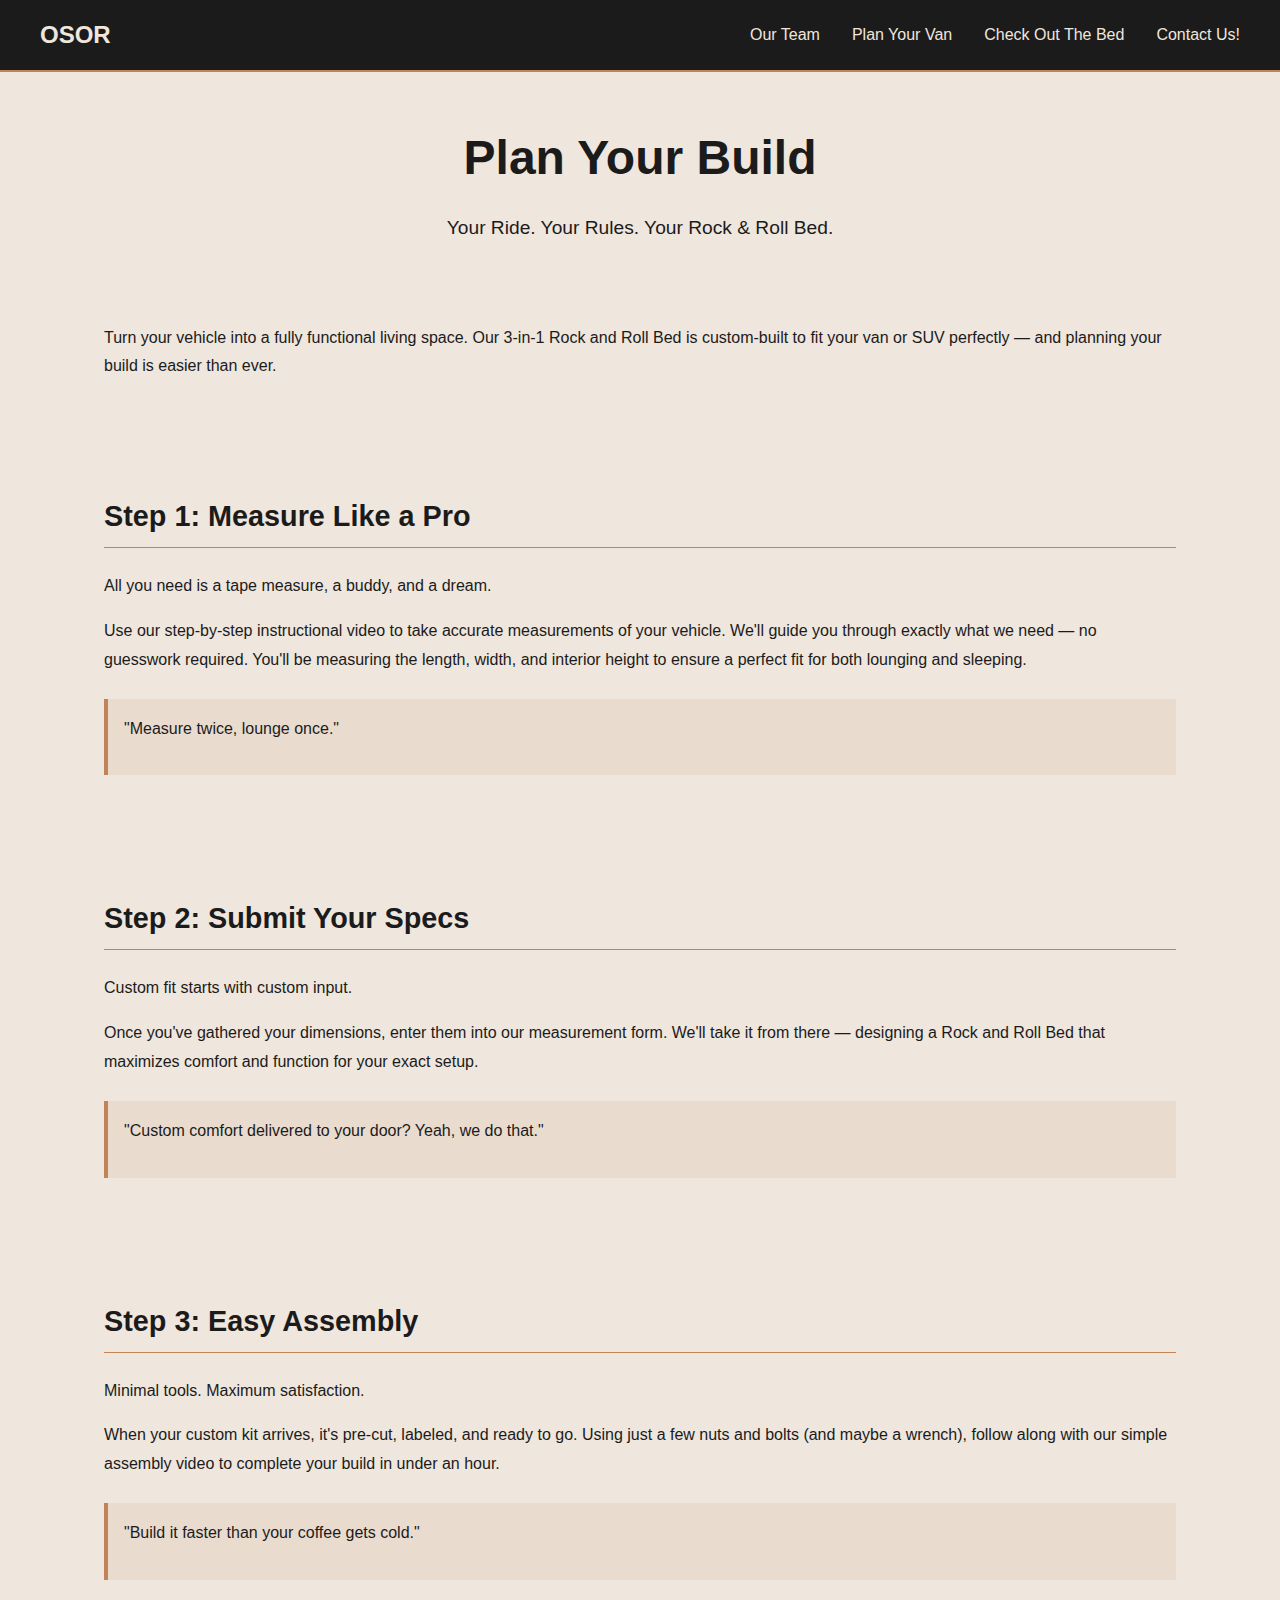
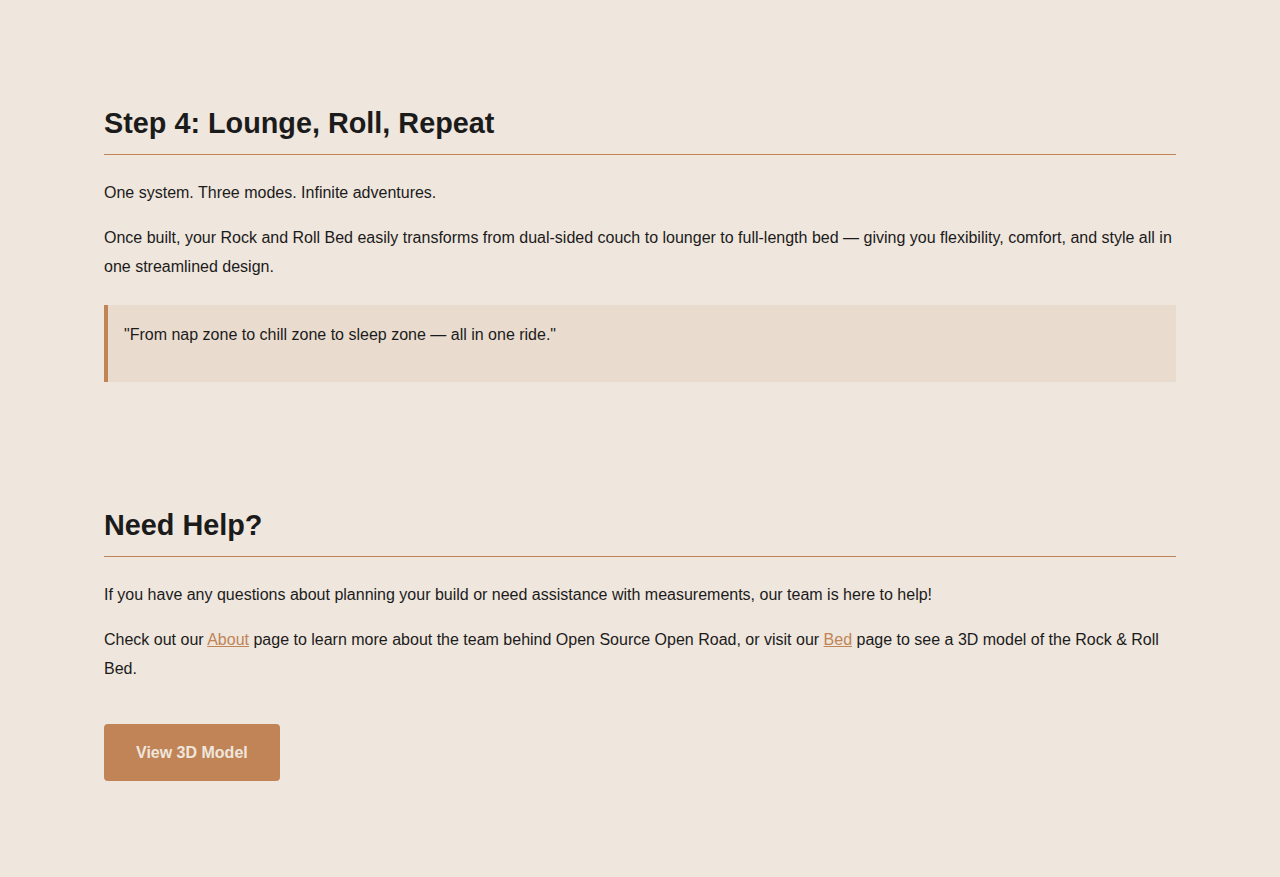
<file: Plan.html>
<!DOCTYPE html>
<html lang="en">
<head>
    <meta charset="UTF-8">
    <meta name="viewport" content="width=device-width, initial-scale=1.0">
    <title>Plan - Open Source Open Road</title>
    <style>
        /* Reset and base styles */
        * {
            margin: 0;
            padding: 0;
            box-sizing: border-box;
        }

        body {
            font-family: Arial, sans-serif;
            line-height: 1.6;
            overflow-x: hidden;
            background-color: #efe6dd;
            color: #1b1b1b;
        }

        /* Header styles */
        header {
            position: fixed;
            top: 0;
            left: 0;
            width: 100%;
            background-color: #1b1b1b;
            padding: 1rem;
            z-index: 1000;
            border-bottom: 2px solid #c08457;
        }

        .nav-container {
            max-width: 1200px;
            margin: 0 auto;
            display: flex;
            justify-content: space-between;
            align-items: center;
            position: relative;
        }

        .logo {
            color: #efe6dd;
            font-size: 1.5rem;
            font-weight: bold;
            text-decoration: none;
            z-index: 1001;
        }

        .nav-links {
            display: flex;
            gap: 2rem;
        }

        .nav-links a {
            color: #efe6dd;
            text-decoration: none;
            font-weight: 500;
            transition: color 0.3s ease;
        }

        .nav-links a:hover, .nav-links a.active {
            color: #c08457;
        }

        .hamburger {
            display: none;
            cursor: pointer;
            color: #efe6dd;
            font-size: 1.5rem;
            z-index: 1001;
            background: none;
            border: none;
            padding: 0.5rem;
        }

        /* Page content styles */
        .page-content {
            position: relative;
            min-height: 100vh;
            padding: 120px 2rem 2rem;
            max-width: 1200px;
            margin: 0 auto;
            overflow: visible;
        }

        .page-title {
            text-align: center;
            margin-bottom: 3rem;
            color: #1b1b1b;
            position: relative;
            top: 0;
            left: 0;
            right: 0;
            z-index: 10;
        }

        .page-title h1 {
            font-size: 3rem;
            margin-bottom: 1rem;
            color: #1b1b1b;
            text-align: center;
        }

        .page-title p {
            font-size: 1.2rem;
            max-width: 800px;
            margin: 0 auto;
        }

        .content-section {
            background-color: #efe6dd;
            padding: 2rem;
            margin-bottom: 2rem;
            border-radius: 10px;
            box-shadow: none;
            border: none;
        }

        .content-section h2 {
            color: #1b1b1b;
            margin-bottom: 1.5rem;
            font-size: 1.8rem;
            padding-bottom: 0.5rem;
            border-bottom: 1px solid #c08457;
        }

        .content-section p {
            margin-bottom: 1rem;
            line-height: 1.8;
        }

        .content-section ul, .content-section ol {
            margin-left: 1.5rem;
            margin-bottom: 1.5rem;
        }

        .content-section li {
            margin-bottom: 0.5rem;
        }

        .highlight-box {
            background-color: rgba(192, 132, 87, 0.1);
            border-left: 4px solid #c08457;
            padding: 1rem;
            margin: 1.5rem 0;
        }

        .step-number {
            display: inline-block;
            background-color: #c08457;
            color: #efe6dd;
            width: 30px;
            height: 30px;
            border-radius: 50%;
            text-align: center;
            line-height: 30px;
            margin-right: 0.5rem;
            font-weight: bold;
        }

        .materials-list {
            display: grid;
            grid-template-columns: repeat(auto-fill, minmax(300px, 1fr));
            gap: 1.5rem;
            margin: 1.5rem 0;
        }

        .material-item {
            background-color: rgba(192, 132, 87, 0.1);
            padding: 1.5rem;
            border-radius: 8px;
            border: 1px solid #c08457;
        }

        .material-item h4 {
            color: #1b1b1b;
            margin-bottom: 0.8rem;
            font-size: 1.2rem;
        }

        .material-item p {
            margin-bottom: 0.5rem;
            font-size: 1rem;
        }

        .image-gallery {
            display: grid;
            grid-template-columns: repeat(auto-fill, minmax(250px, 1fr));
            gap: 1.5rem;
            margin: 1.5rem 0;
        }

        .gallery-item {
            position: relative;
            overflow: hidden;
            border-radius: 8px;
            box-shadow: none;
            border: 1px solid #c08457;
        }

        .gallery-item img {
            width: 100%;
            height: 200px;
            object-fit: cover;
            transition: transform 0.3s ease;
        }

        .gallery-item:hover img {
            transform: scale(1.05);
        }

        .gallery-caption {
            position: absolute;
            bottom: 0;
            left: 0;
            right: 0;
            background-color: rgba(239, 230, 221, 0.9);
            color: #1b1b1b;
            padding: 0.8rem;
            font-size: 0.9rem;
            text-align: center;
            border-top: 1px solid #c08457;
        }

        .cta-button {
            display: inline-block;
            background-color: #c08457;
            color: #efe6dd;
            padding: 1rem 2rem;
            border-radius: 4px;
            text-decoration: none;
            font-weight: bold;
            margin-top: 1.5rem;
            transition: background-color 0.3s ease;
        }

        .cta-button:hover {
            background-color: #748cab;
        }

        /* Media queries for responsiveness */
        @media (max-width: 768px) {
            .nav-links {
                display: none;
                position: fixed;
                top: 0;
                left: 0;
                width: 100%;
                height: 100vh;
                background-color: #1b1b1b;
                padding: 5rem 1rem;
                flex-direction: column;
                align-items: center;
                gap: 1.5rem;
                transition: all 0.3s ease-in-out;
            }

            .nav-links.active {
                display: flex;
            }

            .nav-links a {
                font-size: 1.2rem;
                padding: 0.5rem 0;
            }

            .hamburger {
                display: block;
            }

            .page-title h1 {
                font-size: 2.5rem;
            }

            .content-section {
                padding: 1.5rem;
            }

            .materials-list, .image-gallery {
                grid-template-columns: 1fr;
            }
        }
    </style>
</head>
<body>
    <header>
        <nav class="nav-container">
            <a href="index.html" class="logo">OSOR</a>
            <div class="nav-links">
                <a href="About.html">Our Team</a>
                <a href="Plan.html">Plan Your Van</a>
                <a href="Bed.html">Check Out The Bed</a>
                <a href="contact.html">Contact Us!</a>
            </div>
            <div class="hamburger">☰</div>
        </nav>
    </header>

    <main class="page-content">
        <div class="page-title">
            <h1>Plan Your Build</h1>
            <p>Your Ride. Your Rules. Your Rock & Roll Bed.</p>
        </div>

        <div class="content-section">
            <p>Turn your vehicle into a fully functional living space. Our 3-in-1 Rock and Roll Bed is custom-built to fit your van or SUV perfectly — and planning your build is easier than ever.</p>
        </div>

        <div class="content-section">
            <h2>Step 1: Measure Like a Pro</h2>
            <p>All you need is a tape measure, a buddy, and a dream.</p>
            <p>Use our step-by-step instructional video to take accurate measurements of your vehicle. We'll guide you through exactly what we need — no guesswork required. You'll be measuring the length, width, and interior height to ensure a perfect fit for both lounging and sleeping.</p>
            <div class="highlight-box">
                <p>"Measure twice, lounge once."</p>
            </div>
        </div>

        <div class="content-section">
            <h2>Step 2: Submit Your Specs</h2>
            <p>Custom fit starts with custom input.</p>
            <p>Once you've gathered your dimensions, enter them into our measurement form. We'll take it from there — designing a Rock and Roll Bed that maximizes comfort and function for your exact setup.</p>
            <div class="highlight-box">
                <p>"Custom comfort delivered to your door? Yeah, we do that."</p>
            </div>
        </div>

        <div class="content-section">
            <h2>Step 3: Easy Assembly</h2>
            <p>Minimal tools. Maximum satisfaction.</p>
            <p>When your custom kit arrives, it's pre-cut, labeled, and ready to go. Using just a few nuts and bolts (and maybe a wrench), follow along with our simple assembly video to complete your build in under an hour.</p>
            <div class="highlight-box">
                <p>"Build it faster than your coffee gets cold."</p>
            </div>
        </div>

        <div class="content-section">
            <h2>Step 4: Lounge, Roll, Repeat</h2>
            <p>One system. Three modes. Infinite adventures.</p>
            <p>Once built, your Rock and Roll Bed easily transforms from dual-sided couch to lounger to full-length bed — giving you flexibility, comfort, and style all in one streamlined design.</p>
            <div class="highlight-box">
                <p>"From nap zone to chill zone to sleep zone — all in one ride."</p>
            </div>
        </div>

        <div class="content-section">
            <h2>Need Help?</h2>
            <p>If you have any questions about planning your build or need assistance with measurements, our team is here to help!</p>
            <p>Check out our <a href="About.html" style="color: #c08457;">About</a> page to learn more about the team behind Open Source Open Road, or visit our <a href="Bed.html" style="color: #c08457;">Bed</a> page to see a 3D model of the Rock & Roll Bed.</p>
            <a href="Bed.html" class="cta-button">View 3D Model</a>
        </div>
    </main>

    <script>
        // Mobile menu toggle with improved functionality
        document.addEventListener('DOMContentLoaded', function() {
            const hamburger = document.querySelector('.hamburger');
            const navLinks = document.querySelector('.nav-links');
            const body = document.body;

            hamburger.addEventListener('click', function() {
                navLinks.classList.toggle('active');
                // Toggle hamburger icon
                hamburger.textContent = navLinks.classList.contains('active') ? '✕' : '☰';
                // Prevent scrolling when menu is open
                body.style.overflow = navLinks.classList.contains('active') ? 'hidden' : '';
            });

            // Close menu when clicking outside
            document.addEventListener('click', function(e) {
                if (!hamburger.contains(e.target) && !navLinks.contains(e.target) && navLinks.classList.contains('active')) {
                    navLinks.classList.remove('active');
                    hamburger.textContent = '☰';
                    body.style.overflow = '';
                }
            });

            // Close menu when clicking on a link
            navLinks.querySelectorAll('a').forEach(link => {
                link.addEventListener('click', () => {
                    navLinks.classList.remove('active');
                    hamburger.textContent = '☰';
                    body.style.overflow = '';
                });
            });
        });
    </script>
</body>
</html>
</file>
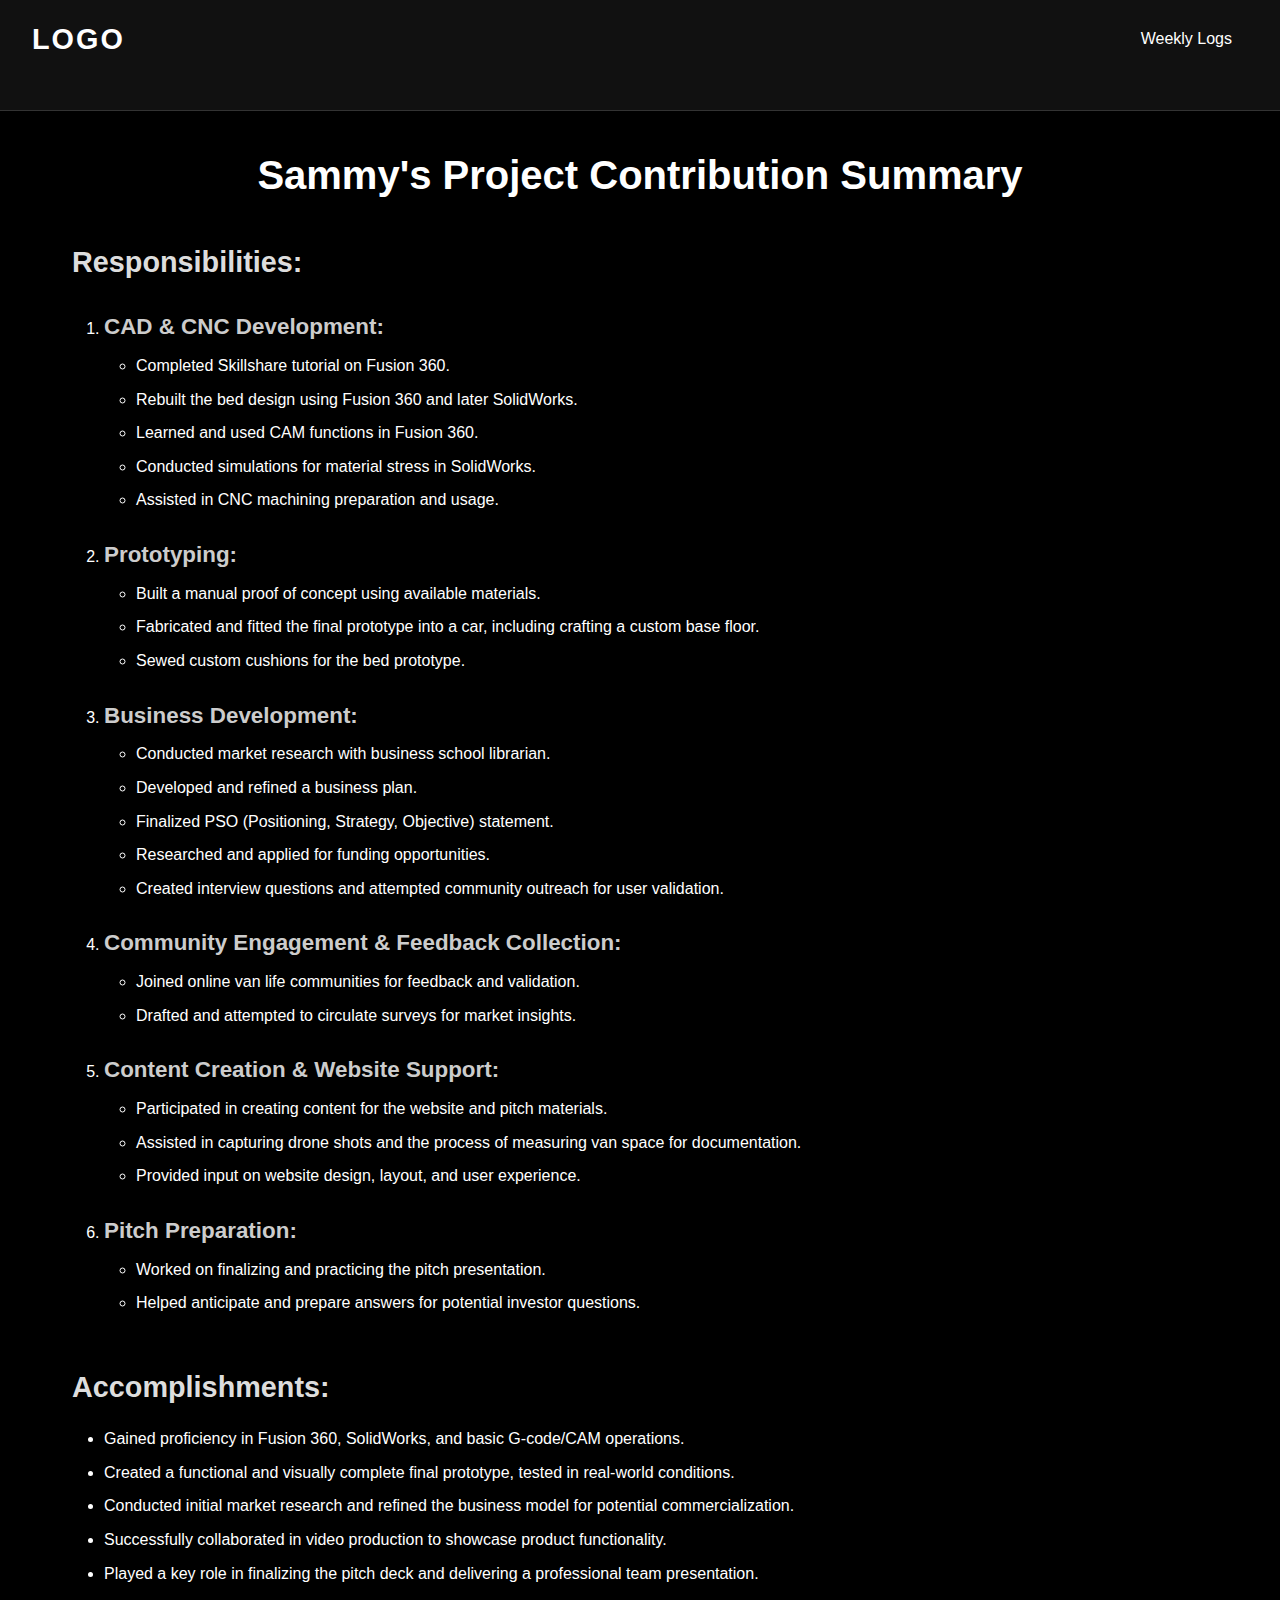
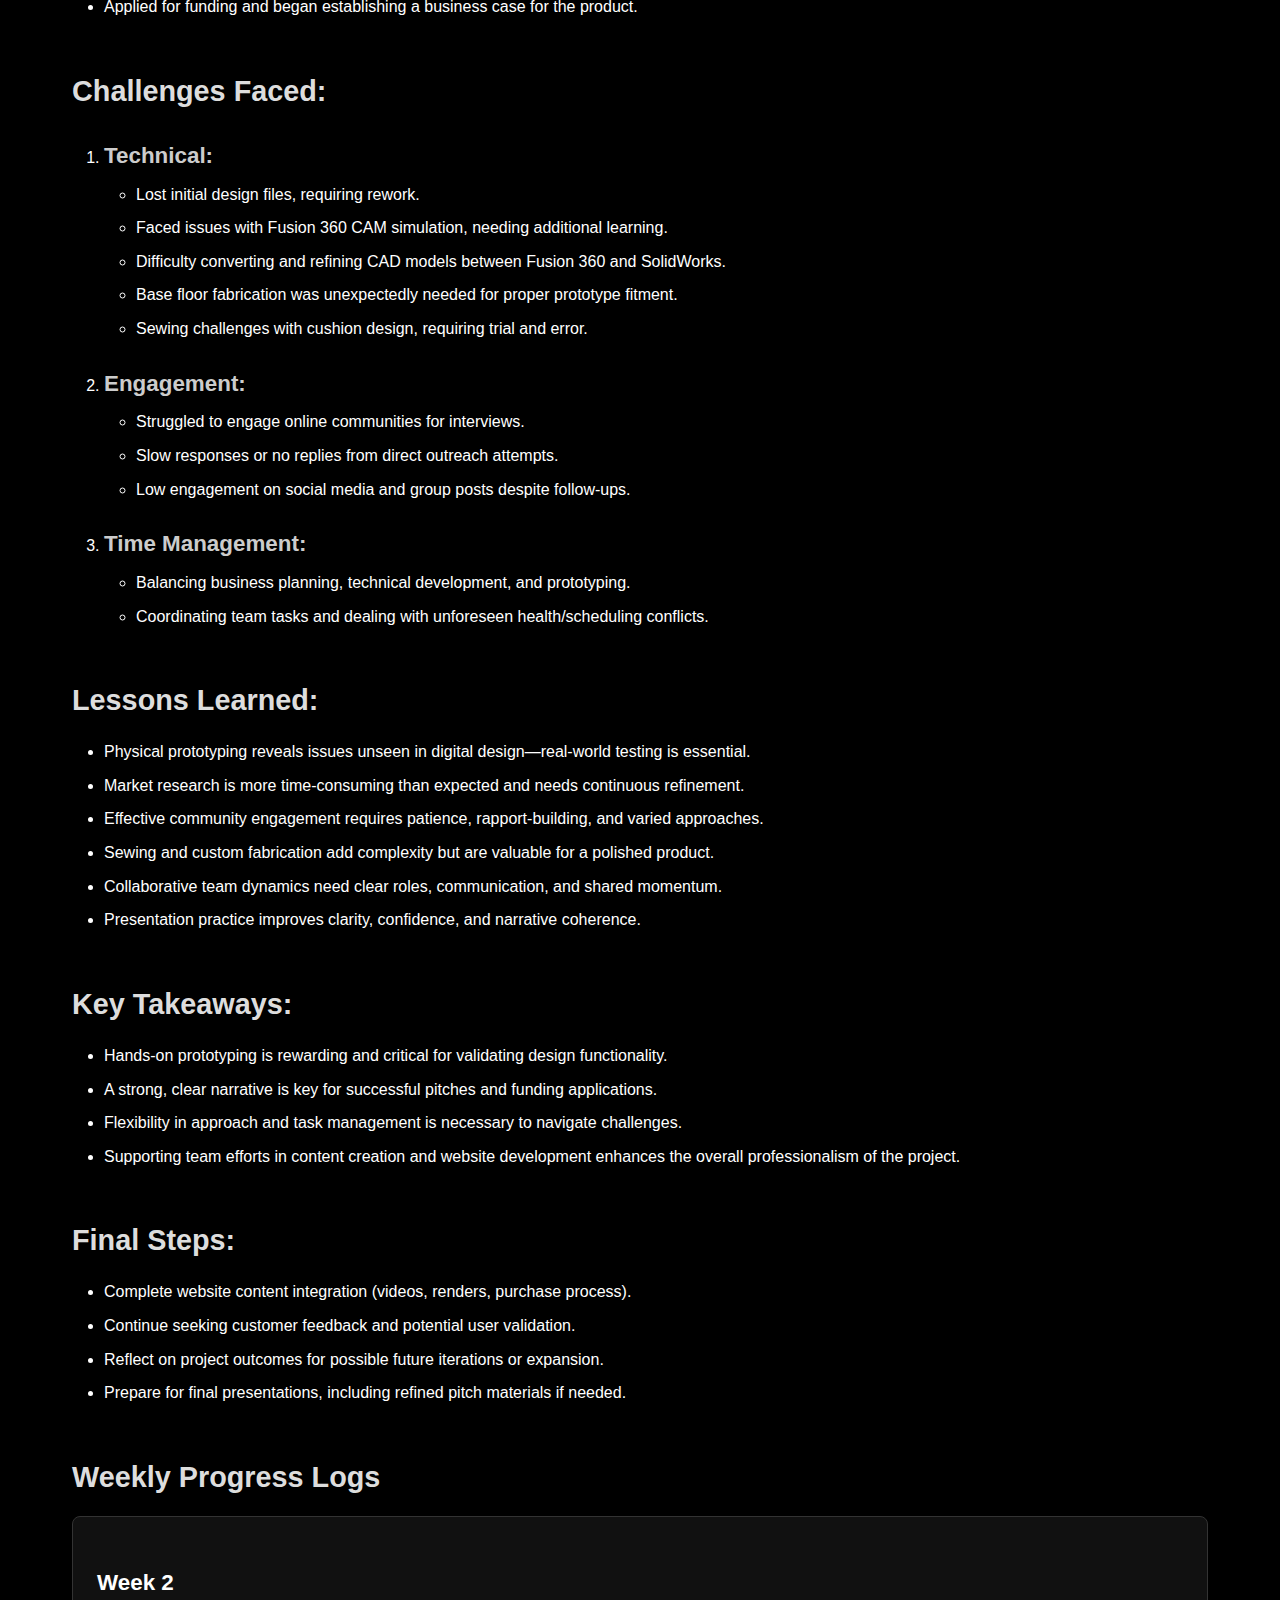
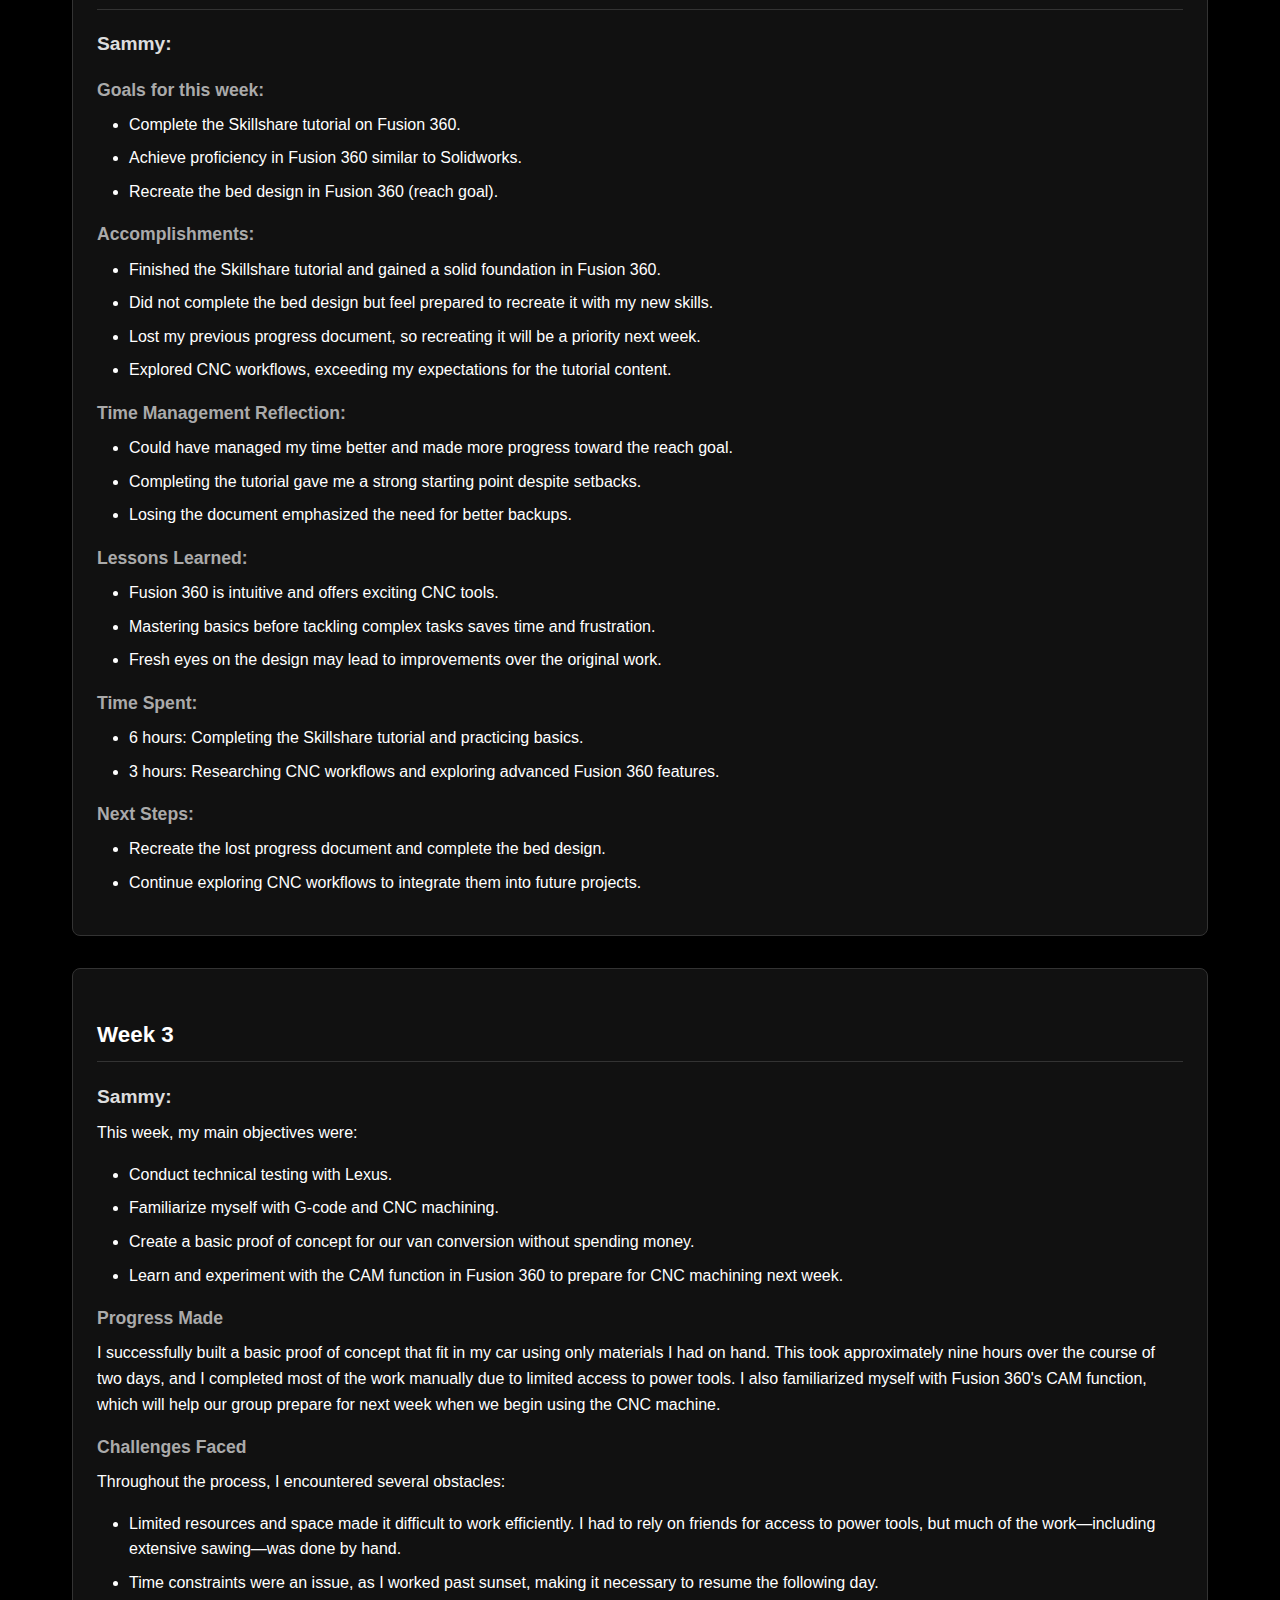
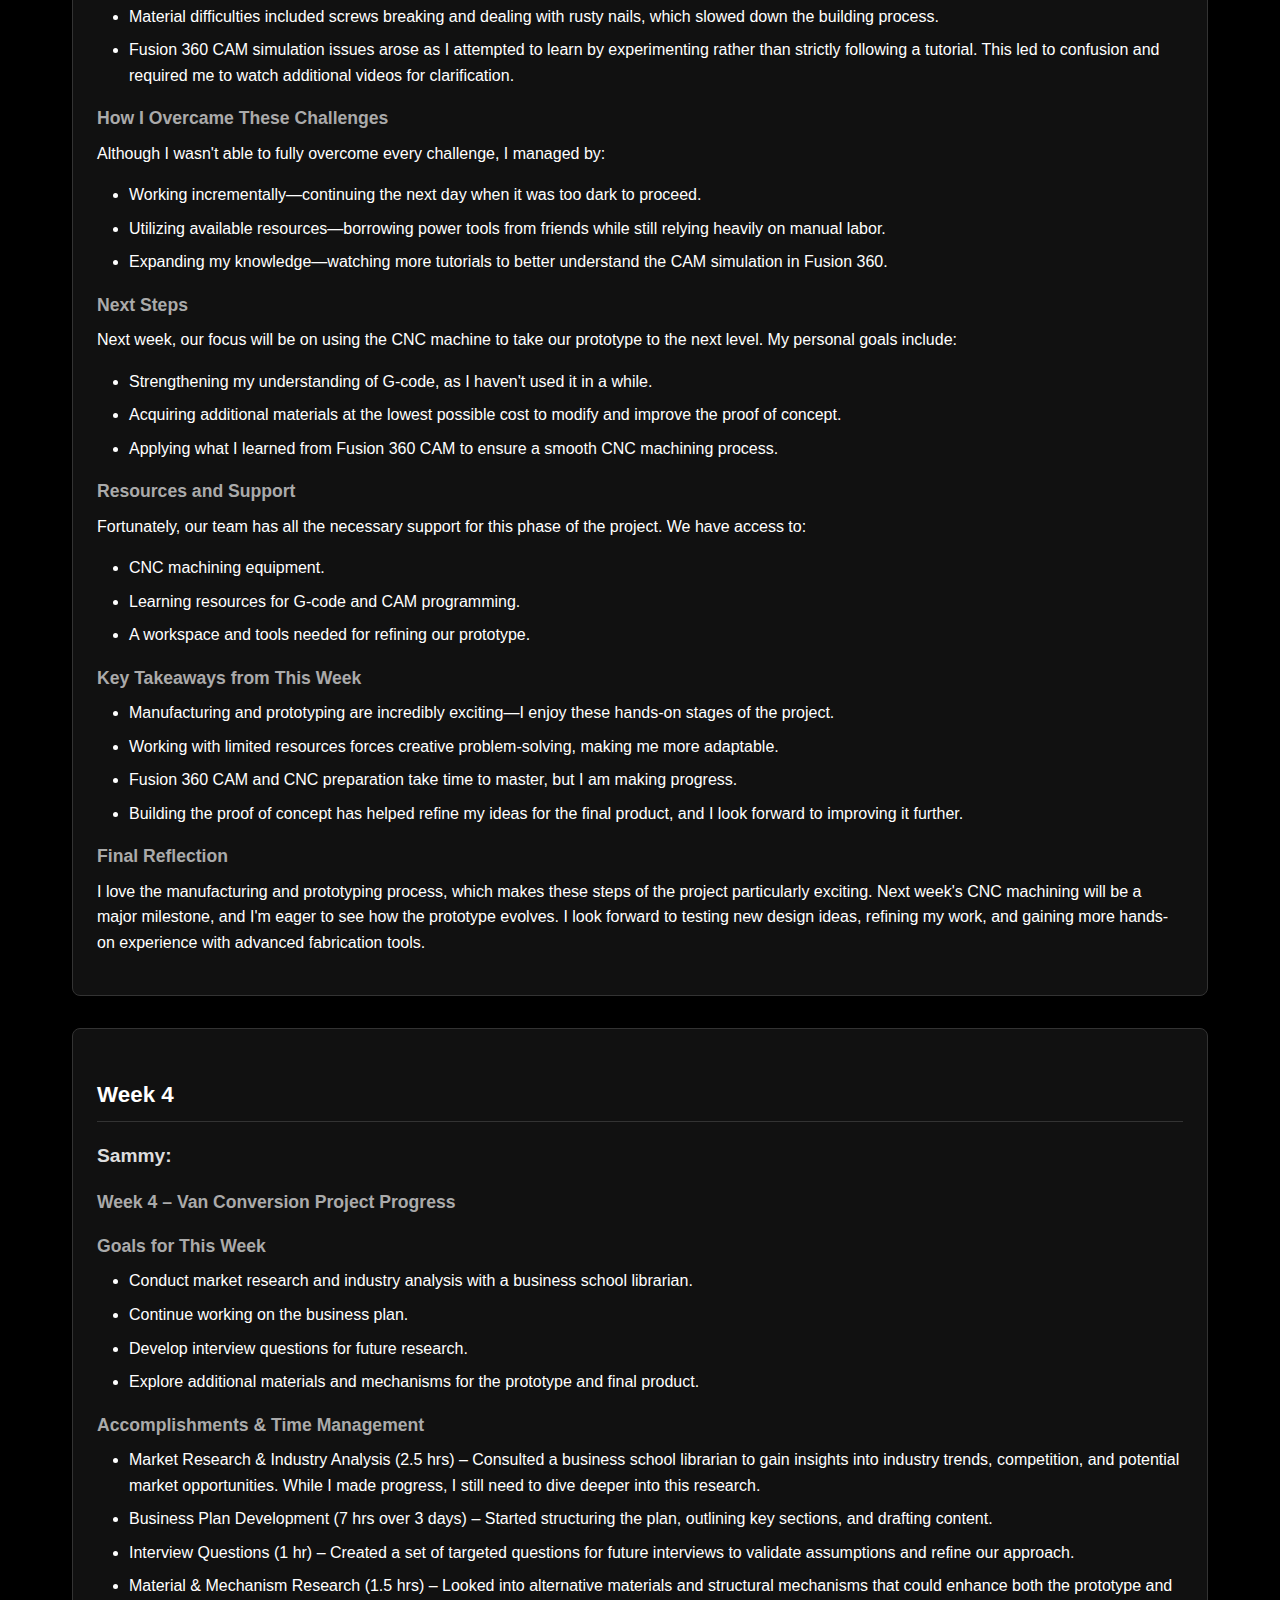
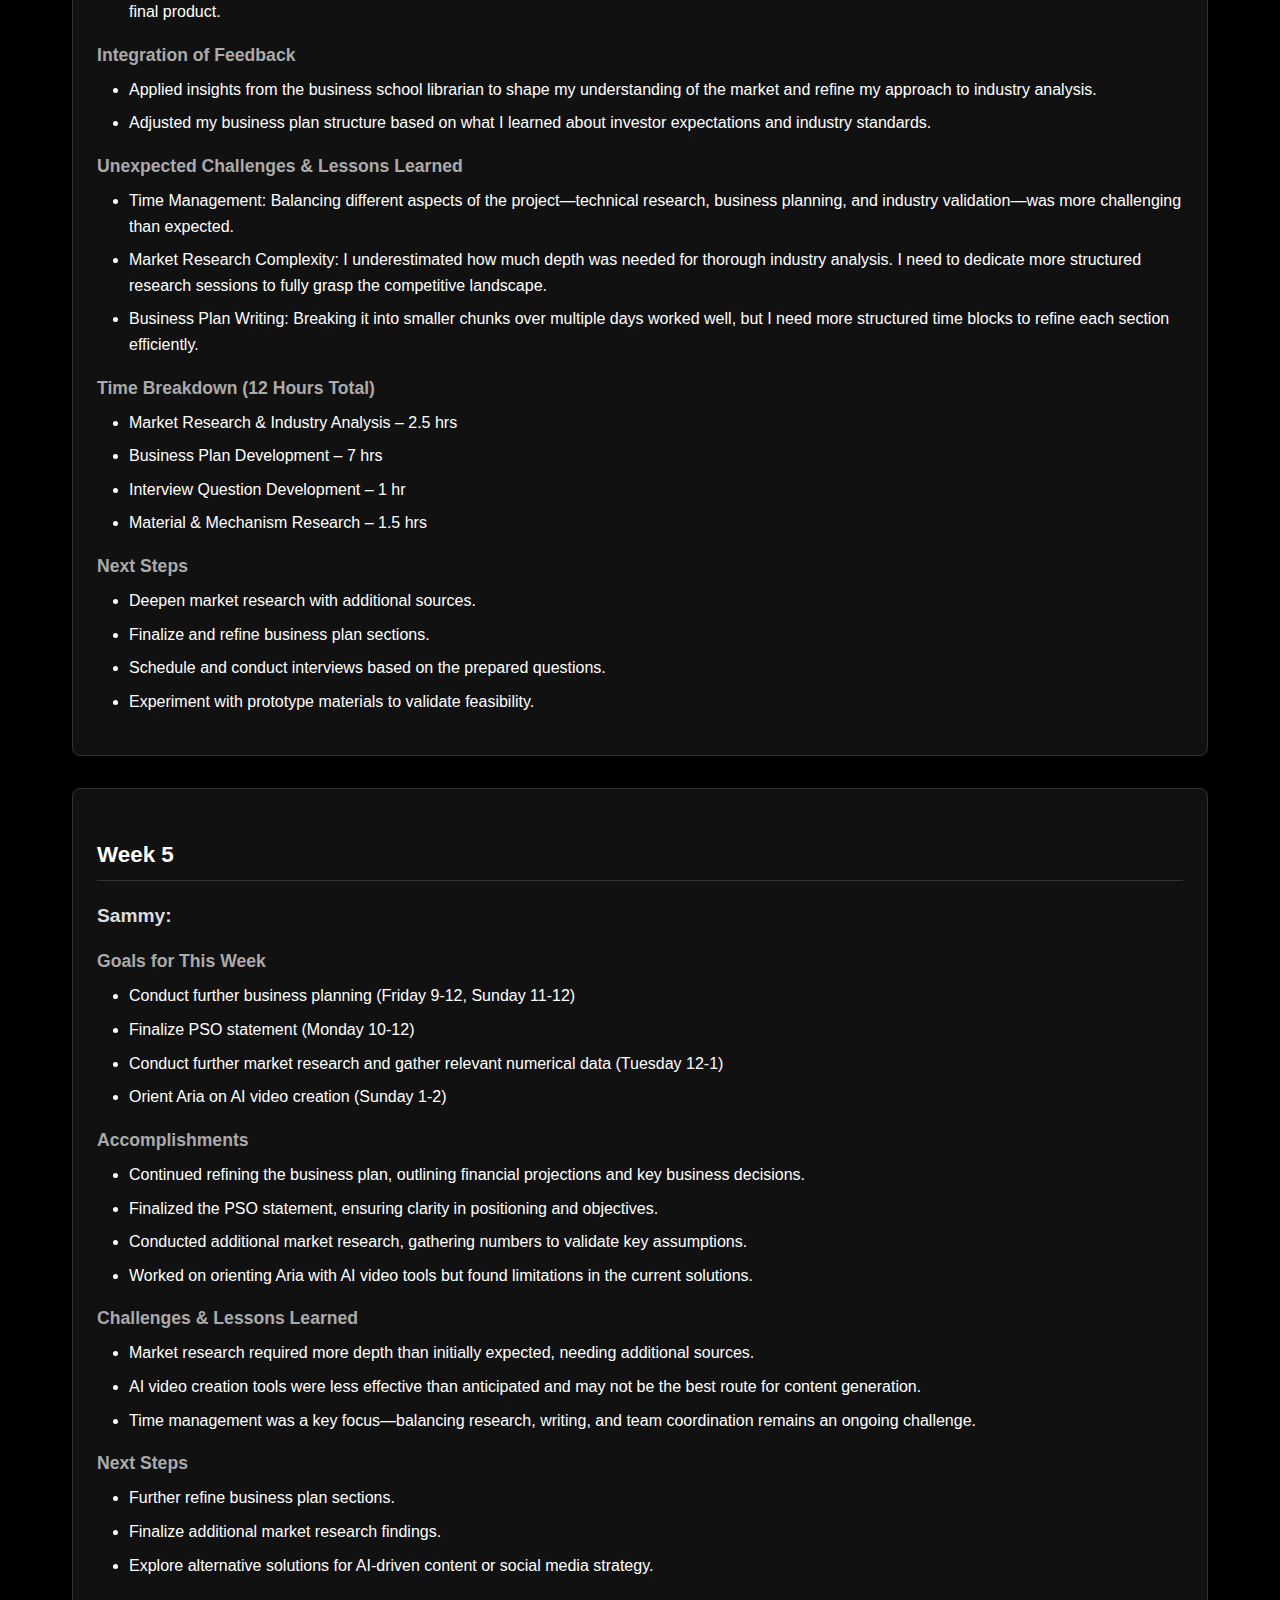
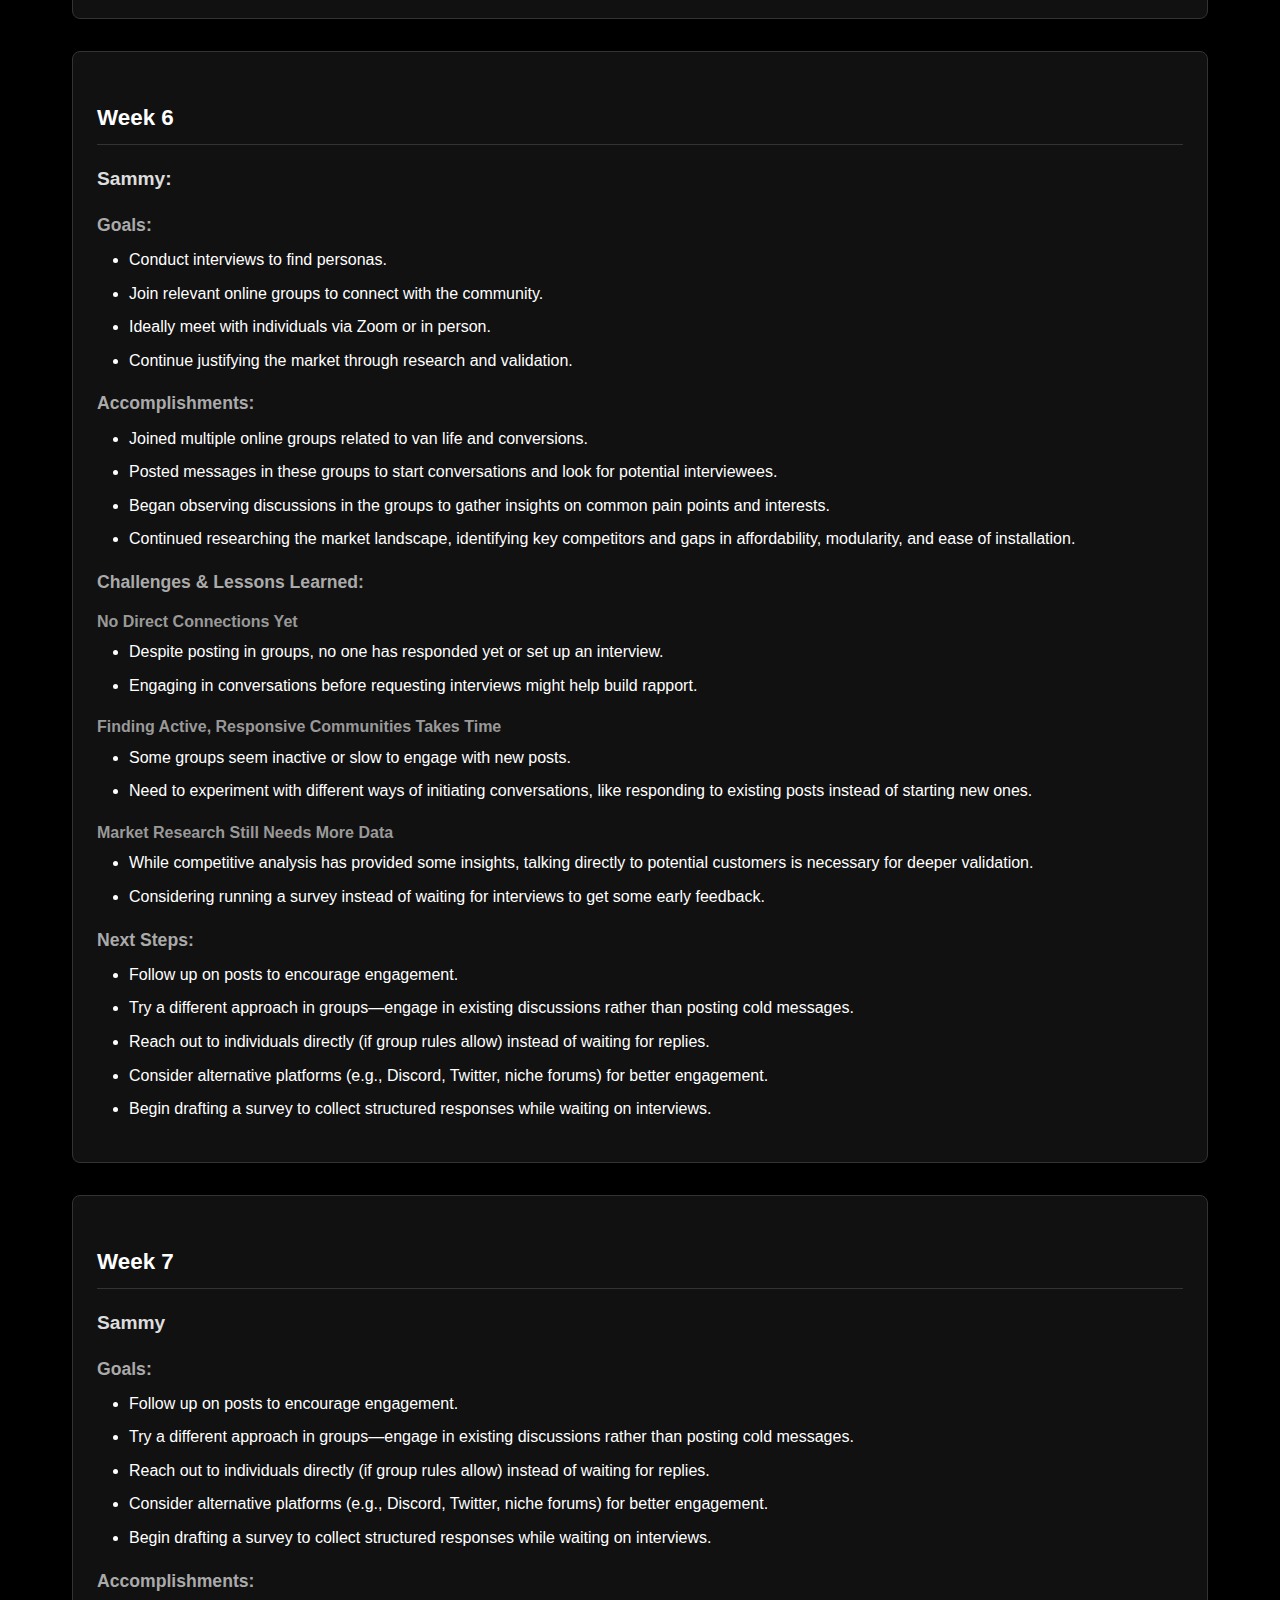
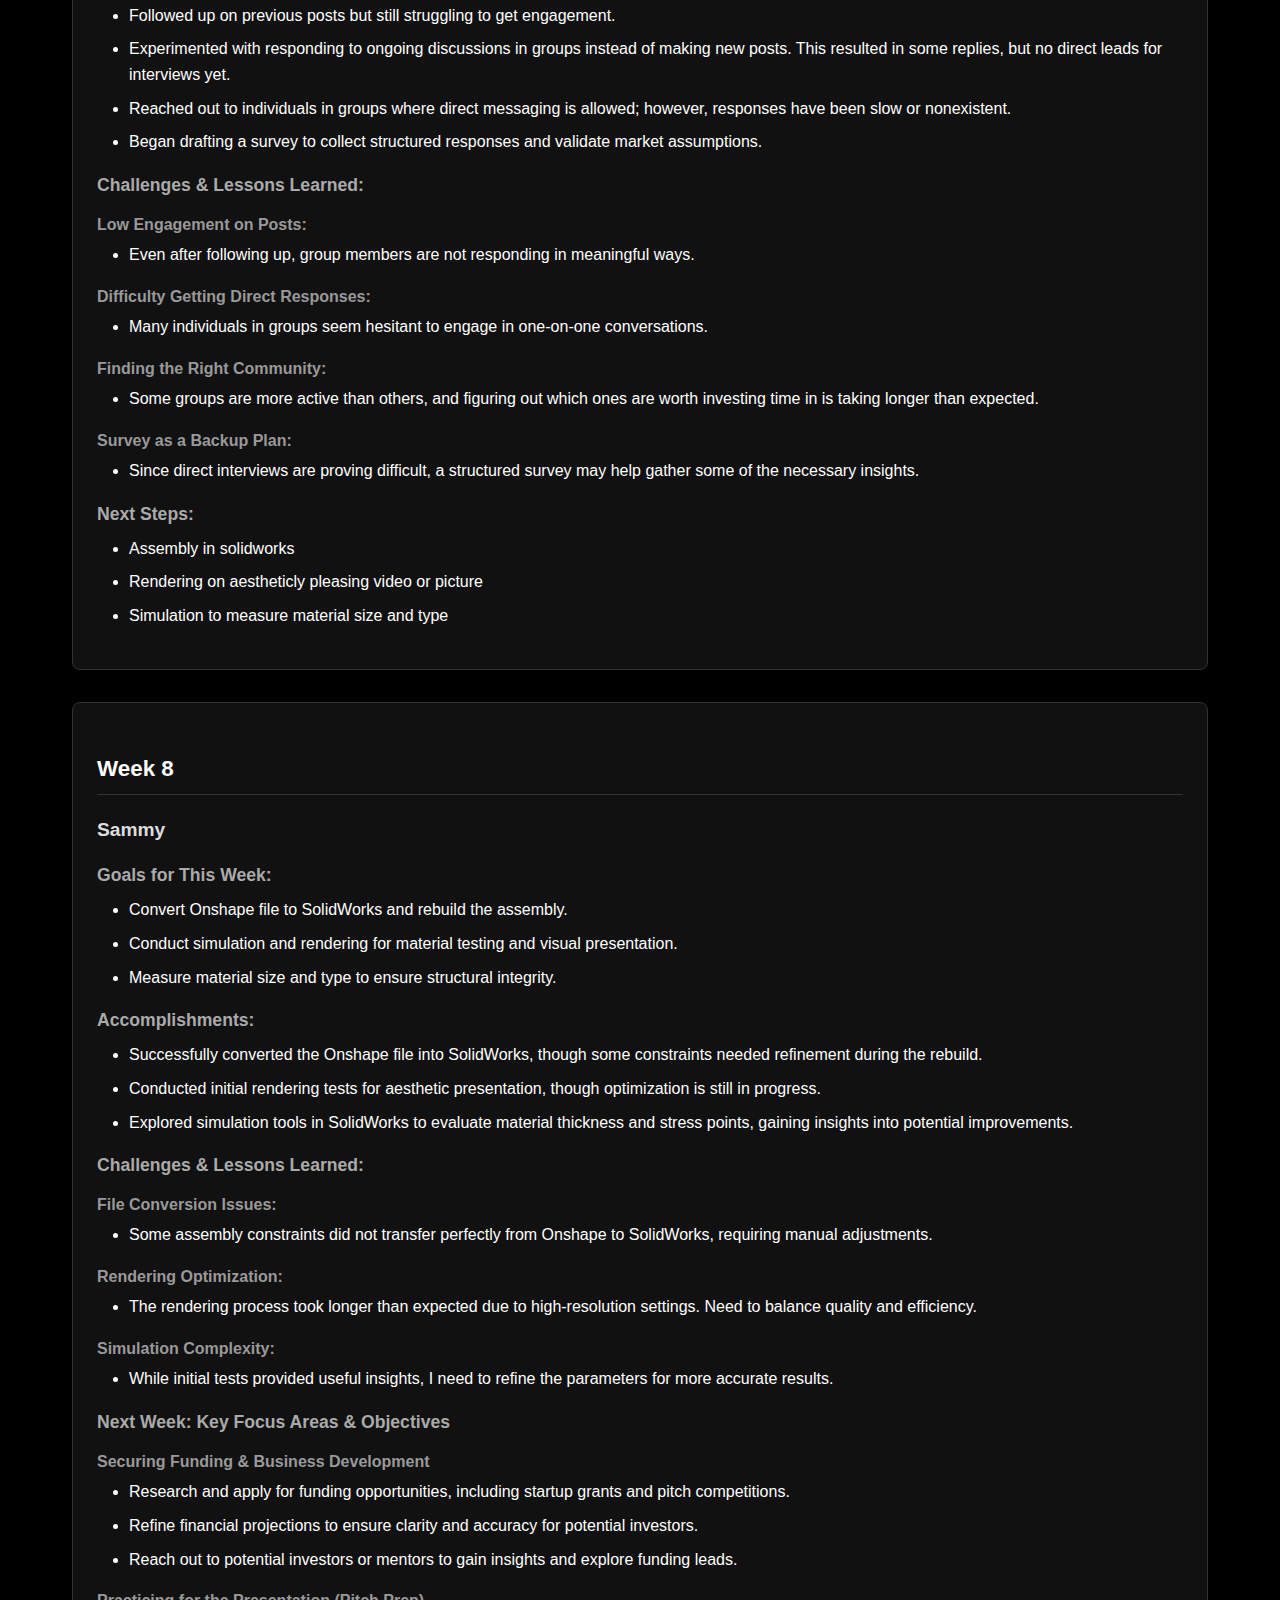
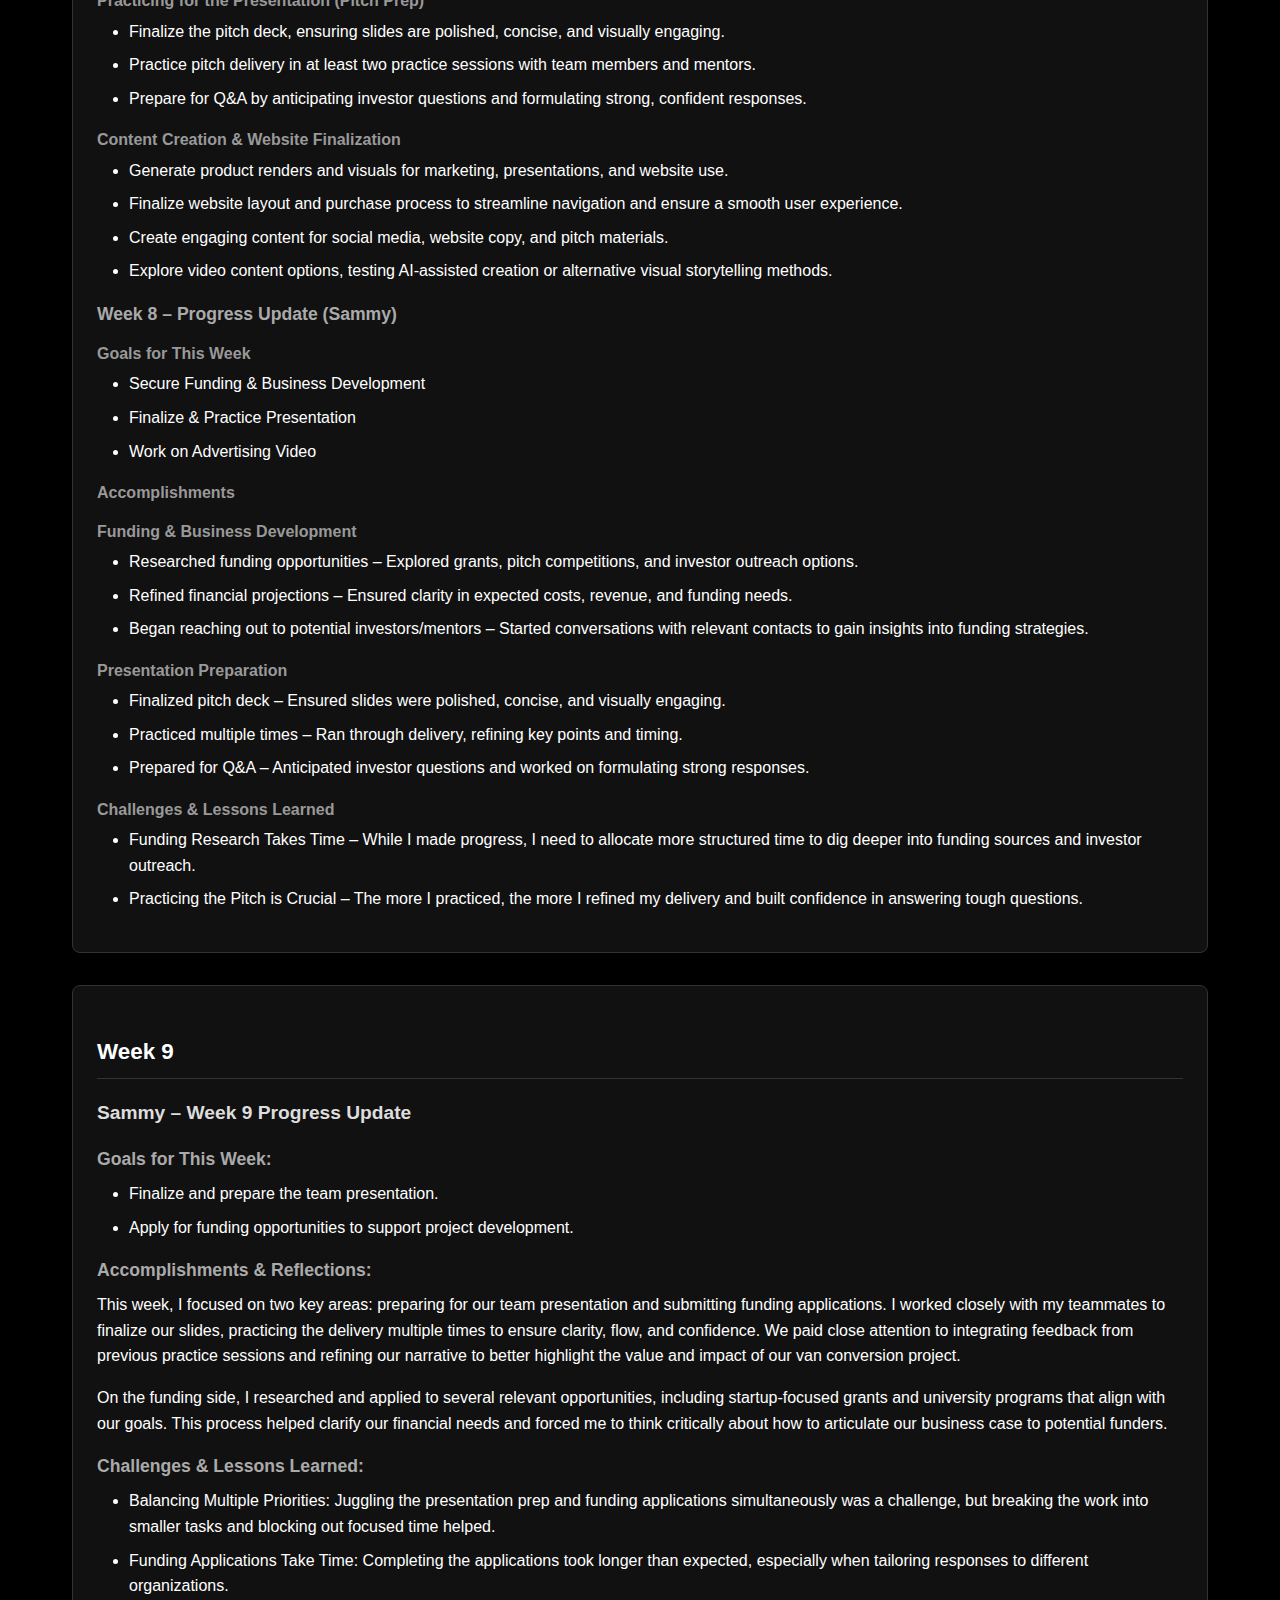
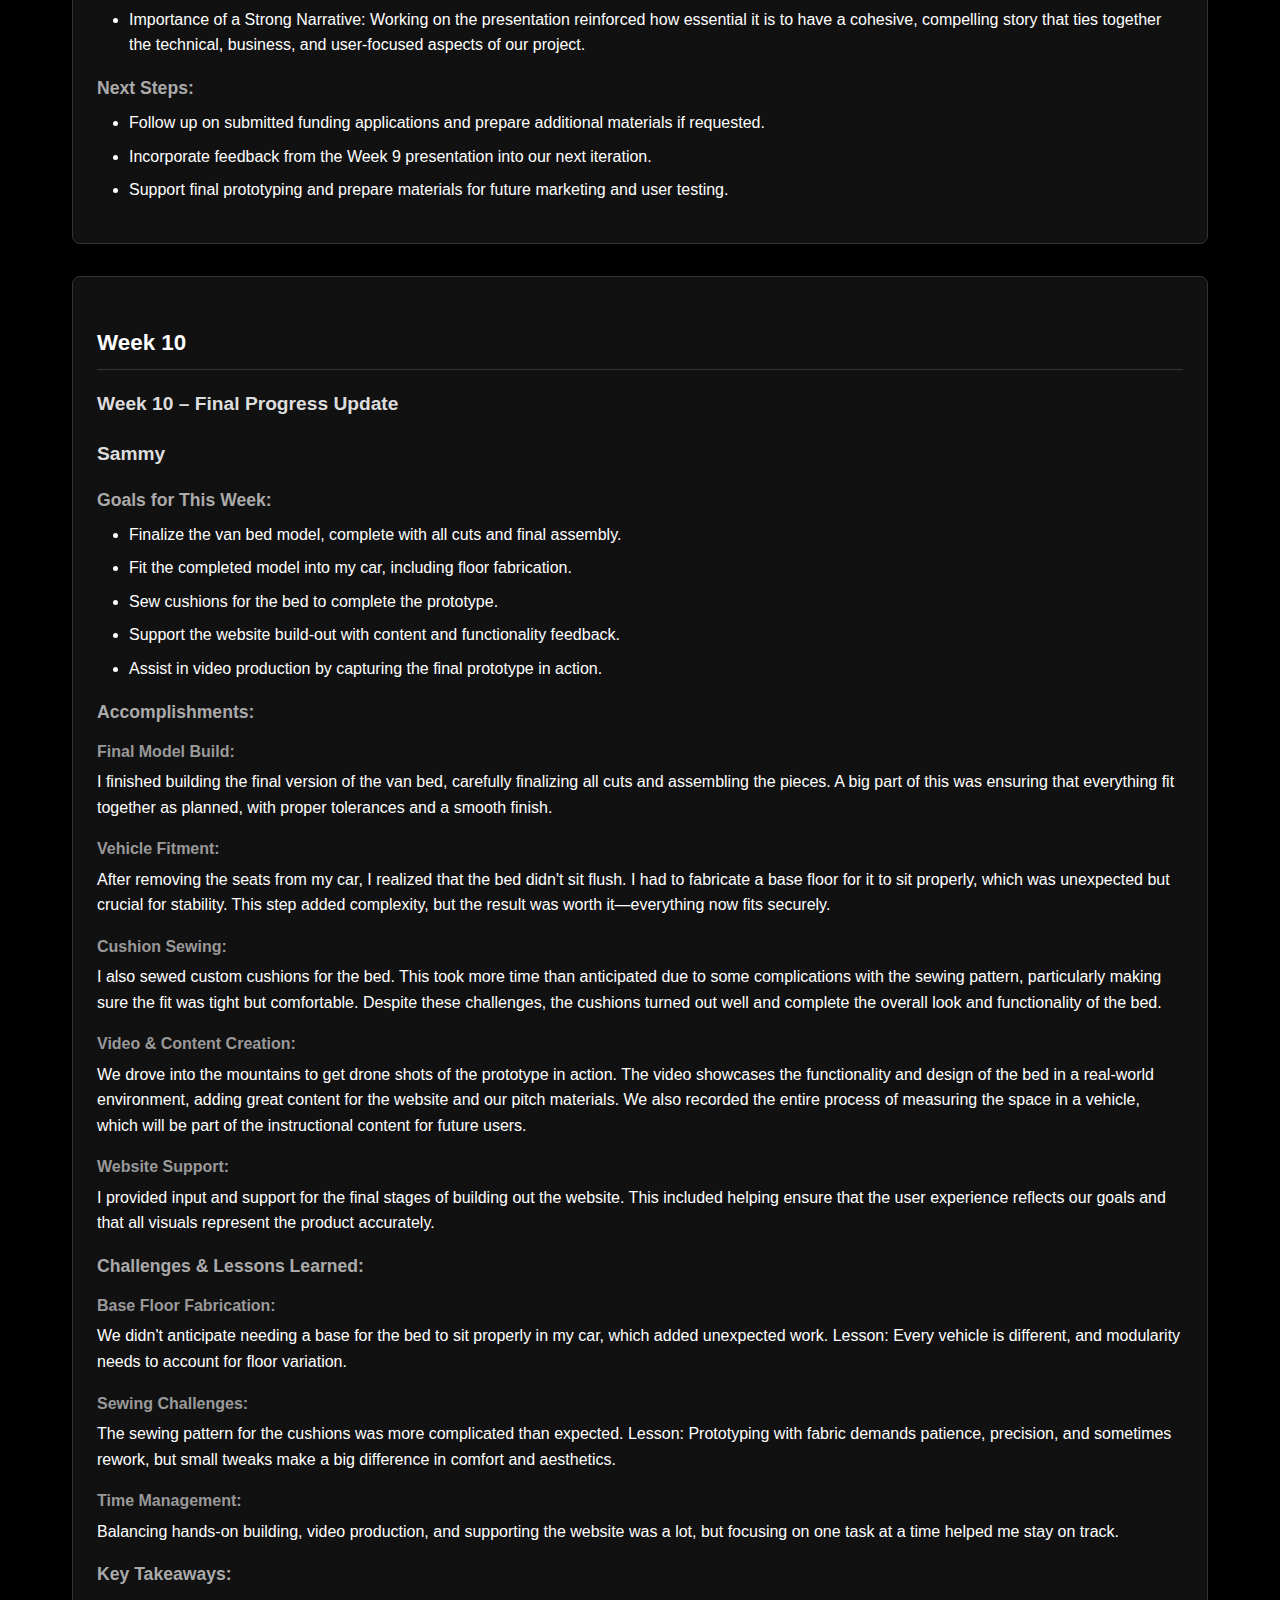
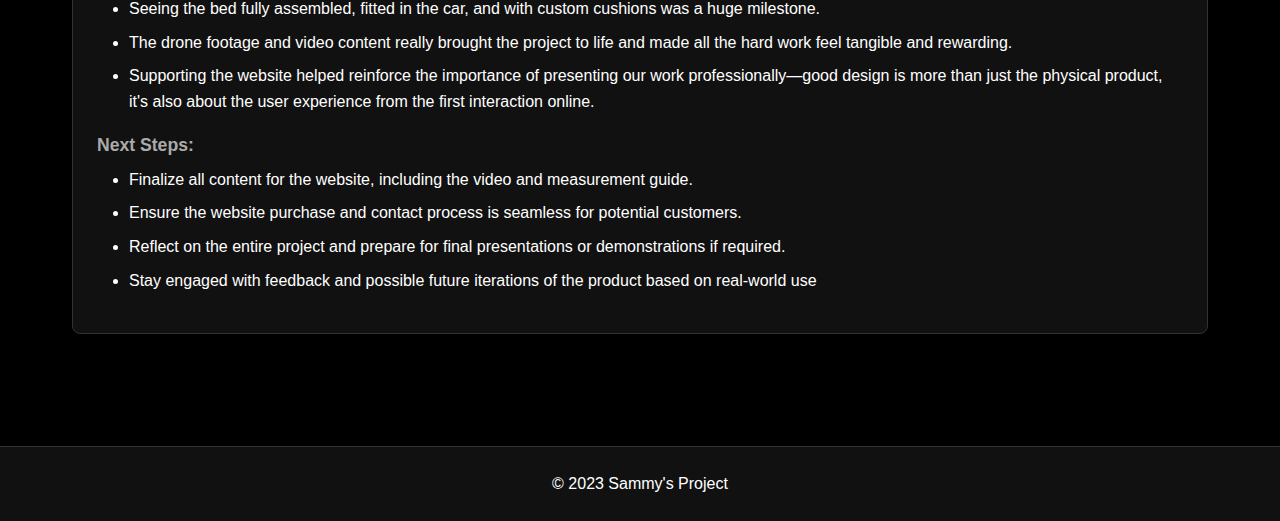
<file: Sammy.html>
<!DOCTYPE html>
<html lang="en">
<head>
    <meta charset="UTF-8">
    <meta name="viewport" content="width=device-width, initial-scale=1.0">
    <title>Sammy's Project Contribution Summary</title>
</head>

<style>
    /* Global Styles */
* {
    margin: 0;
    padding: 0;
    box-sizing: border-box;
}

body {
    font-family: 'Arial', sans-serif;
    background-color: #000;
    color: #fff;
    line-height: 1.6;
}

/* Header Styles */
header {
    display: flex;
    justify-content: space-between;
    align-items: center;
    padding: 1rem 2rem;
    background-color: #111;
    border-bottom: 1px solid #333;
    position: sticky;
    top: 0;
    z-index: 100;
}

.logo {
    font-size: 1.5rem;
    font-weight: bold;
    color: #fff;
}

.logo h1 {
    font-size: 1.8rem;
    letter-spacing: 2px;
}

nav ul {
    display: flex;
    list-style: none;
}

nav ul li {
    margin-left: 1.5rem;
    position: relative;
}

nav ul li a {
    color: #fff;
    text-decoration: none;
    font-size: 1rem;
    padding: 0.5rem 1rem;
    border-radius: 4px;
    transition: background-color 0.3s;
}

nav ul li a:hover {
    background-color: #333;
}

/* Dropdown Styles */
.dropdown {
    position: relative;
    display: inline-block;
}

.dropdown-content {
    display: none;
    position: absolute;
    background-color: #111;
    min-width: 160px;
    box-shadow: 0 8px 16px rgba(0,0,0,0.2);
    z-index: 1;
    border-radius: 4px;
    border: 1px solid #333;
}

.dropdown-content a {
    color: #fff;
    padding: 12px 16px;
    text-decoration: none;
    display: block;
}

.dropdown-content a:hover {
    background-color: #333;
}

.dropdown:hover .dropdown-content {
    display: block;
}

/* Main Content Styles */
main {
    max-width: 1200px;
    margin: 0 auto;
    padding: 2rem;
}

h1 {
    font-size: 2.5rem;
    margin-bottom: 2rem;
    text-align: center;
}

h2 {
    font-size: 1.8rem;
    margin: 2rem 0 1rem;
    color: #ddd;
}

h3 {
    font-size: 1.4rem;
    margin: 1.5rem 0 0.5rem;
    color: #ccc;
}

h4 {
    font-size: 1.2rem;
    margin: 1.2rem 0 0.5rem;
    color: #bbb;
}

h5 {
    font-size: 1.1rem;
    margin: 1rem 0 0.5rem;
    color: #aaa;
}

h6 {
    font-size: 1rem;
    margin: 0.8rem 0 0.3rem;
    color: #999;
}

section {
    margin-bottom: 3rem;
}

ul, ol {
    padding-left: 2rem;
    margin-bottom: 1.5rem;
}

li {
    margin-bottom: 0.5rem;
}

/* Weekly Logs Styles */
.week-log {
    background-color: #111;
    border-radius: 8px;
    padding: 1.5rem;
    margin-bottom: 2rem;
    border: 1px solid #333;
}

.week-log h3 {
    color: #fff;
    border-bottom: 1px solid #333;
    padding-bottom: 0.5rem;
    margin-bottom: 1rem;
}

.week-log h4 {
    color: #ddd;
}

.week-log p {
    margin-bottom: 1rem;
}

.week-log ul, .week-log ol {
    margin-bottom: 1rem;
}

/* Footer Styles */
footer {
    text-align: center;
    padding: 1.5rem;
    background-color: #111;
    border-top: 1px solid #333;
    margin-top: 2rem;
}

/* Order Form Styles */
.order-form-section {
    background-color: #111;
    padding: 3rem 2rem;
    margin: 2rem 0;
    border-radius: 8px;
    border: 1px solid #333;
}

.order-form-section h2 {
    text-align: center;
    margin-bottom: 2rem;
    color: #fff;
    font-size: 2rem;
}

.order-form-container {
    max-width: 600px;
    margin: 0 auto;
}

.form-group {
    margin-bottom: 1.5rem;
}

.form-group label {
    display: block;
    margin-bottom: 0.5rem;
    color: #ddd;
    font-weight: 500;
}

.form-group input,
.form-group select,
.form-group textarea {
    width: 100%;
    padding: 0.8rem;
    background-color: #222;
    border: 1px solid #444;
    border-radius: 4px;
    color: #fff;
    font-size: 1rem;
}

.form-group input:focus,
.form-group select:focus,
.form-group textarea:focus {
    outline: none;
    border-color: #666;
}

.form-group textarea {
    resize: vertical;
    min-height: 120px;
}

.submit-button {
    display: block;
    width: 100%;
    padding: 1rem;
    background-color: #fff;
    color: #000;
    border: none;
    border-radius: 4px;
    font-size: 1.1rem;
    font-weight: bold;
    cursor: pointer;
    transition: background-color 0.3s ease;
}

.submit-button:hover {
    background-color: #ddd;
}

/* Responsive Design */
@media (max-width: 768px) {
    header {
        flex-direction: column;
        padding: 1rem;
    }
    
    .logo {
        margin-bottom: 1rem;
    }
    
    nav ul {
        flex-wrap: wrap;
        justify-content: center;
    }
    
    nav ul li {
        margin: 0.5rem;
    }
    
    .dropdown-content {
        position: static;
        display: none;
        width: 100%;
        box-shadow: none;
        border: none;
        background-color: #222;
    }
    
    .dropdown.active .dropdown-content {
        display: block;
    }
    
    main {
        padding: 1rem;
    }
    
    h1 {
        font-size: 2rem;
    }
    
    h2 {
        font-size: 1.5rem;
    }
    
    h3 {
        font-size: 1.2rem;
    }
    
    .week-log {
        padding: 1rem;
    }
    
    .order-form-section {
        padding: 2rem 1rem;
    }
    
    .order-form-section h2 {
        font-size: 1.8rem;
    }
}

</style>

<body>
    <header>
        <div class="logo">
            <h1>LOGO</h1>
        </div>
        <nav>
            <ul>
                <li class="dropdown">
                    <a href="#" class="dropbtn">Weekly Logs</a>
                    <div class="dropdown-content">
                        <a href="#week2">Week 2</a>
                        <a href="#week3">Week 3</a>
                        <a href="#week4">Week 4</a>
                        <a href="#week5">Week 5</a>
                        <a href="#week6">Week 6</a>
                        <a href="#week7">Week 7</a>
                        <a href="#week8">Week 8</a>
                        <a href="#week9">Week 9</a>
                        <a href="#week10">Week 10</a>
                    </div>
                </li>
            </ul>
        </nav>
    </header>

    <main>
        <h1>Sammy's Project Contribution Summary</h1>
        
        <section id="responsibilities">
            <h2>Responsibilities:</h2>
            <ol>
                <li>
                    <h3>CAD & CNC Development:</h3>
                    <ul>
                        <li>Completed Skillshare tutorial on Fusion 360.</li>
                        <li>Rebuilt the bed design using Fusion 360 and later SolidWorks.</li>
                        <li>Learned and used CAM functions in Fusion 360.</li>
                        <li>Conducted simulations for material stress in SolidWorks.</li>
                        <li>Assisted in CNC machining preparation and usage.</li>
                    </ul>
                </li>
                <li>
                    <h3>Prototyping:</h3>
                    <ul>
                        <li>Built a manual proof of concept using available materials.</li>
                        <li>Fabricated and fitted the final prototype into a car, including crafting a custom base floor.</li>
                        <li>Sewed custom cushions for the bed prototype.</li>
                    </ul>
                </li>
                <li>
                    <h3>Business Development:</h3>
                    <ul>
                        <li>Conducted market research with business school librarian.</li>
                        <li>Developed and refined a business plan.</li>
                        <li>Finalized PSO (Positioning, Strategy, Objective) statement.</li>
                        <li>Researched and applied for funding opportunities.</li>
                        <li>Created interview questions and attempted community outreach for user validation.</li>
                    </ul>
                </li>
                <li>
                    <h3>Community Engagement & Feedback Collection:</h3>
                    <ul>
                        <li>Joined online van life communities for feedback and validation.</li>
                        <li>Drafted and attempted to circulate surveys for market insights.</li>
                    </ul>
                </li>
                <li>
                    <h3>Content Creation & Website Support:</h3>
                    <ul>
                        <li>Participated in creating content for the website and pitch materials.</li>
                        <li>Assisted in capturing drone shots and the process of measuring van space for documentation.</li>
                        <li>Provided input on website design, layout, and user experience.</li>
                    </ul>
                </li>
                <li>
                    <h3>Pitch Preparation:</h3>
                    <ul>
                        <li>Worked on finalizing and practicing the pitch presentation.</li>
                        <li>Helped anticipate and prepare answers for potential investor questions.</li>
                    </ul>
                </li>
            </ol>
        </section>

        <section id="accomplishments">
            <h2>Accomplishments:</h2>
            <ul>
                <li>Gained proficiency in Fusion 360, SolidWorks, and basic G-code/CAM operations.</li>
                <li>Created a functional and visually complete final prototype, tested in real-world conditions.</li>
                <li>Conducted initial market research and refined the business model for potential commercialization.</li>
                <li>Successfully collaborated in video production to showcase product functionality.</li>
                <li>Played a key role in finalizing the pitch deck and delivering a professional team presentation.</li>
                <li>Applied for funding and began establishing a business case for the product.</li>
            </ul>
        </section>

        <section id="challenges">
            <h2>Challenges Faced:</h2>
            <ol>
                <li>
                    <h3>Technical:</h3>
                    <ul>
                        <li>Lost initial design files, requiring rework.</li>
                        <li>Faced issues with Fusion 360 CAM simulation, needing additional learning.</li>
                        <li>Difficulty converting and refining CAD models between Fusion 360 and SolidWorks.</li>
                        <li>Base floor fabrication was unexpectedly needed for proper prototype fitment.</li>
                        <li>Sewing challenges with cushion design, requiring trial and error.</li>
                    </ul>
                </li>
                <li>
                    <h3>Engagement:</h3>
                    <ul>
                        <li>Struggled to engage online communities for interviews.</li>
                        <li>Slow responses or no replies from direct outreach attempts.</li>
                        <li>Low engagement on social media and group posts despite follow-ups.</li>
                    </ul>
                </li>
                <li>
                    <h3>Time Management:</h3>
                    <ul>
                        <li>Balancing business planning, technical development, and prototyping.</li>
                        <li>Coordinating team tasks and dealing with unforeseen health/scheduling conflicts.</li>
                    </ul>
                </li>
            </ol>
        </section>

        <section id="lessons">
            <h2>Lessons Learned:</h2>
            <ul>
                <li>Physical prototyping reveals issues unseen in digital design—real-world testing is essential.</li>
                <li>Market research is more time-consuming than expected and needs continuous refinement.</li>
                <li>Effective community engagement requires patience, rapport-building, and varied approaches.</li>
                <li>Sewing and custom fabrication add complexity but are valuable for a polished product.</li>
                <li>Collaborative team dynamics need clear roles, communication, and shared momentum.</li>
                <li>Presentation practice improves clarity, confidence, and narrative coherence.</li>
            </ul>
        </section>

        <section id="takeaways">
            <h2>Key Takeaways:</h2>
            <ul>
                <li>Hands-on prototyping is rewarding and critical for validating design functionality.</li>
                <li>A strong, clear narrative is key for successful pitches and funding applications.</li>
                <li>Flexibility in approach and task management is necessary to navigate challenges.</li>
                <li>Supporting team efforts in content creation and website development enhances the overall professionalism of the project.</li>
            </ul>
        </section>

        <section id="final-steps">
            <h2>Final Steps:</h2>
            <ul>
                <li>Complete website content integration (videos, renders, purchase process).</li>
                <li>Continue seeking customer feedback and potential user validation.</li>
                <li>Reflect on project outcomes for possible future iterations or expansion.</li>
                <li>Prepare for final presentations, including refined pitch materials if needed.</li>
            </ul>
        </section>

        <!-- Weekly Logs -->
        <section id="weekly-logs">
            <h2>Weekly Progress Logs</h2>
            
            <div id="week2" class="week-log">
                <h3>Week 2</h3>
                <h4>Sammy:</h4>
                <h5>Goals for this week:</h5>
                <ul>
                    <li>Complete the Skillshare tutorial on Fusion 360.</li>
                    <li>Achieve proficiency in Fusion 360 similar to Solidworks.</li>
                    <li>Recreate the bed design in Fusion 360 (reach goal).</li>
                </ul>
                
                <h5>Accomplishments:</h5>
                <ul>
                    <li>Finished the Skillshare tutorial and gained a solid foundation in Fusion 360.</li>
                    <li>Did not complete the bed design but feel prepared to recreate it with my new skills.</li>
                    <li>Lost my previous progress document, so recreating it will be a priority next week.</li>
                    <li>Explored CNC workflows, exceeding my expectations for the tutorial content.</li>
                </ul>
                
                <h5>Time Management Reflection:</h5>
                <ul>
                    <li>Could have managed my time better and made more progress toward the reach goal.</li>
                    <li>Completing the tutorial gave me a strong starting point despite setbacks.</li>
                    <li>Losing the document emphasized the need for better backups.</li>
                </ul>
                
                <h5>Lessons Learned:</h5>
                <ul>
                    <li>Fusion 360 is intuitive and offers exciting CNC tools.</li>
                    <li>Mastering basics before tackling complex tasks saves time and frustration.</li>
                    <li>Fresh eyes on the design may lead to improvements over the original work.</li>
                </ul>
                
                <h5>Time Spent:</h5>
                <ul>
                    <li>6 hours: Completing the Skillshare tutorial and practicing basics.</li>
                    <li>3 hours: Researching CNC workflows and exploring advanced Fusion 360 features.</li>
                </ul>
                
                <h5>Next Steps:</h5>
                <ul>
                    <li>Recreate the lost progress document and complete the bed design.</li>
                    <li>Continue exploring CNC workflows to integrate them into future projects.</li>
                </ul>
            </div>
            
            <div id="week3" class="week-log">
                <h3>Week 3</h3>
                <h4>Sammy:</h4>
                <p>This week, my main objectives were:</p>
                <ul>
                    <li>Conduct technical testing with Lexus.</li>
                    <li>Familiarize myself with G-code and CNC machining.</li>
                    <li>Create a basic proof of concept for our van conversion without spending money.</li>
                    <li>Learn and experiment with the CAM function in Fusion 360 to prepare for CNC machining next week.</li>
                </ul>
                
                <h5>Progress Made</h5>
                <p>I successfully built a basic proof of concept that fit in my car using only materials I had on hand. This took approximately nine hours over the course of two days, and I completed most of the work manually due to limited access to power tools. I also familiarized myself with Fusion 360's CAM function, which will help our group prepare for next week when we begin using the CNC machine.</p>
                
                <h5>Challenges Faced</h5>
                <p>Throughout the process, I encountered several obstacles:</p>
                <ul>
                    <li>Limited resources and space made it difficult to work efficiently. I had to rely on friends for access to power tools, but much of the work—including extensive sawing—was done by hand.</li>
                    <li>Time constraints were an issue, as I worked past sunset, making it necessary to resume the following day.</li>
                    <li>Material difficulties included screws breaking and dealing with rusty nails, which slowed down the building process.</li>
                    <li>Fusion 360 CAM simulation issues arose as I attempted to learn by experimenting rather than strictly following a tutorial. This led to confusion and required me to watch additional videos for clarification.</li>
                </ul>
                
                <h5>How I Overcame These Challenges</h5>
                <p>Although I wasn't able to fully overcome every challenge, I managed by:</p>
                <ul>
                    <li>Working incrementally—continuing the next day when it was too dark to proceed.</li>
                    <li>Utilizing available resources—borrowing power tools from friends while still relying heavily on manual labor.</li>
                    <li>Expanding my knowledge—watching more tutorials to better understand the CAM simulation in Fusion 360.</li>
                </ul>
                
                <h5>Next Steps</h5>
                <p>Next week, our focus will be on using the CNC machine to take our prototype to the next level. My personal goals include:</p>
                <ul>
                    <li>Strengthening my understanding of G-code, as I haven't used it in a while.</li>
                    <li>Acquiring additional materials at the lowest possible cost to modify and improve the proof of concept.</li>
                    <li>Applying what I learned from Fusion 360 CAM to ensure a smooth CNC machining process.</li>
                </ul>
                
                <h5>Resources and Support</h5>
                <p>Fortunately, our team has all the necessary support for this phase of the project. We have access to:</p>
                <ul>
                    <li>CNC machining equipment.</li>
                    <li>Learning resources for G-code and CAM programming.</li>
                    <li>A workspace and tools needed for refining our prototype.</li>
                </ul>
                
                <h5>Key Takeaways from This Week</h5>
                <ul>
                    <li>Manufacturing and prototyping are incredibly exciting—I enjoy these hands-on stages of the project.</li>
                    <li>Working with limited resources forces creative problem-solving, making me more adaptable.</li>
                    <li>Fusion 360 CAM and CNC preparation take time to master, but I am making progress.</li>
                    <li>Building the proof of concept has helped refine my ideas for the final product, and I look forward to improving it further.</li>
                </ul>
                
                <h5>Final Reflection</h5>
                <p>I love the manufacturing and prototyping process, which makes these steps of the project particularly exciting. Next week's CNC machining will be a major milestone, and I'm eager to see how the prototype evolves. I look forward to testing new design ideas, refining my work, and gaining more hands-on experience with advanced fabrication tools.</p>
            </div>
            
            <div id="week4" class="week-log">
                <h3>Week 4</h3>
                <h4>Sammy:</h4>
                <h5>Week 4 – Van Conversion Project Progress</h5>
                
                <h5>Goals for This Week</h5>
                <ul>
                    <li>Conduct market research and industry analysis with a business school librarian.</li>
                    <li>Continue working on the business plan.</li>
                    <li>Develop interview questions for future research.</li>
                    <li>Explore additional materials and mechanisms for the prototype and final product.</li>
                </ul>
                
                <h5>Accomplishments & Time Management</h5>
                <ul>
                    <li>Market Research & Industry Analysis (2.5 hrs) – Consulted a business school librarian to gain insights into industry trends, competition, and potential market opportunities. While I made progress, I still need to dive deeper into this research.</li>
                    <li>Business Plan Development (7 hrs over 3 days) – Started structuring the plan, outlining key sections, and drafting content.</li>
                    <li>Interview Questions (1 hr) – Created a set of targeted questions for future interviews to validate assumptions and refine our approach.</li>
                    <li>Material & Mechanism Research (1.5 hrs) – Looked into alternative materials and structural mechanisms that could enhance both the prototype and final product.</li>
                </ul>
                
                <h5>Integration of Feedback</h5>
                <ul>
                    <li>Applied insights from the business school librarian to shape my understanding of the market and refine my approach to industry analysis.</li>
                    <li>Adjusted my business plan structure based on what I learned about investor expectations and industry standards.</li>
                </ul>
                
                <h5>Unexpected Challenges & Lessons Learned</h5>
                <ul>
                    <li>Time Management: Balancing different aspects of the project—technical research, business planning, and industry validation—was more challenging than expected.</li>
                    <li>Market Research Complexity: I underestimated how much depth was needed for thorough industry analysis. I need to dedicate more structured research sessions to fully grasp the competitive landscape.</li>
                    <li>Business Plan Writing: Breaking it into smaller chunks over multiple days worked well, but I need more structured time blocks to refine each section efficiently.</li>
                </ul>
                
                <h5>Time Breakdown (12 Hours Total)</h5>
                <ul>
                    <li>Market Research & Industry Analysis – 2.5 hrs</li>
                    <li>Business Plan Development – 7 hrs</li>
                    <li>Interview Question Development – 1 hr</li>
                    <li>Material & Mechanism Research – 1.5 hrs</li>
                </ul>
                
                <h5>Next Steps</h5>
                <ul>
                    <li>Deepen market research with additional sources.</li>
                    <li>Finalize and refine business plan sections.</li>
                    <li>Schedule and conduct interviews based on the prepared questions.</li>
                    <li>Experiment with prototype materials to validate feasibility.</li>
                </ul>
            </div>
            
            <div id="week5" class="week-log">
                <h3>Week 5</h3>
                <h4>Sammy:</h4>
                <h5>Goals for This Week</h5>
                <ul>
                    <li>Conduct further business planning (Friday 9-12, Sunday 11-12)</li>
                    <li>Finalize PSO statement (Monday 10-12)</li>
                    <li>Conduct further market research and gather relevant numerical data (Tuesday 12-1)</li>
                    <li>Orient Aria on AI video creation (Sunday 1-2)</li>
                </ul>
                
                <h5>Accomplishments</h5>
                <ul>
                    <li>Continued refining the business plan, outlining financial projections and key business decisions.</li>
                    <li>Finalized the PSO statement, ensuring clarity in positioning and objectives.</li>
                    <li>Conducted additional market research, gathering numbers to validate key assumptions.</li>
                    <li>Worked on orienting Aria with AI video tools but found limitations in the current solutions.</li>
                </ul>
                
                <h5>Challenges & Lessons Learned</h5>
                <ul>
                    <li>Market research required more depth than initially expected, needing additional sources.</li>
                    <li>AI video creation tools were less effective than anticipated and may not be the best route for content generation.</li>
                    <li>Time management was a key focus—balancing research, writing, and team coordination remains an ongoing challenge.</li>
                </ul>
                
                <h5>Next Steps</h5>
                <ul>
                    <li>Further refine business plan sections.</li>
                    <li>Finalize additional market research findings.</li>
                    <li>Explore alternative solutions for AI-driven content or social media strategy.</li>
                </ul>
            </div>
            
            <div id="week6" class="week-log">
                <h3>Week 6</h3>
                <h4>Sammy:</h4>
                <h5>Goals:</h5>
                <ul>
                    <li>Conduct interviews to find personas.</li>
                    <li>Join relevant online groups to connect with the community.</li>
                    <li>Ideally meet with individuals via Zoom or in person.</li>
                    <li>Continue justifying the market through research and validation.</li>
                </ul>
                
                <h5>Accomplishments:</h5>
                <ul>
                    <li>Joined multiple online groups related to van life and conversions.</li>
                    <li>Posted messages in these groups to start conversations and look for potential interviewees.</li>
                    <li>Began observing discussions in the groups to gather insights on common pain points and interests.</li>
                    <li>Continued researching the market landscape, identifying key competitors and gaps in affordability, modularity, and ease of installation.</li>
                </ul>
                
                <h5>Challenges & Lessons Learned:</h5>
                <h6>No Direct Connections Yet</h6>
                <ul>
                    <li>Despite posting in groups, no one has responded yet or set up an interview.</li>
                    <li>Engaging in conversations before requesting interviews might help build rapport.</li>
                </ul>
                
                <h6>Finding Active, Responsive Communities Takes Time</h6>
                <ul>
                    <li>Some groups seem inactive or slow to engage with new posts.</li>
                    <li>Need to experiment with different ways of initiating conversations, like responding to existing posts instead of starting new ones.</li>
                </ul>
                
                <h6>Market Research Still Needs More Data</h6>
                <ul>
                    <li>While competitive analysis has provided some insights, talking directly to potential customers is necessary for deeper validation.</li>
                    <li>Considering running a survey instead of waiting for interviews to get some early feedback.</li>
                </ul>
                
                <h5>Next Steps:</h5>
                <ul>
                    <li>Follow up on posts to encourage engagement.</li>
                    <li>Try a different approach in groups—engage in existing discussions rather than posting cold messages.</li>
                    <li>Reach out to individuals directly (if group rules allow) instead of waiting for replies.</li>
                    <li>Consider alternative platforms (e.g., Discord, Twitter, niche forums) for better engagement.</li>
                    <li>Begin drafting a survey to collect structured responses while waiting on interviews.</li>
                </ul>
            </div>
            
            <div id="week7" class="week-log">
                <h3>Week 7</h3>
                <h4>Sammy</h4>
                <h5>Goals:</h5>
                <ul>
                    <li>Follow up on posts to encourage engagement.</li>
                    <li>Try a different approach in groups—engage in existing discussions rather than posting cold messages.</li>
                    <li>Reach out to individuals directly (if group rules allow) instead of waiting for replies.</li>
                    <li>Consider alternative platforms (e.g., Discord, Twitter, niche forums) for better engagement.</li>
                    <li>Begin drafting a survey to collect structured responses while waiting on interviews.</li>
                </ul>
                
                <h5>Accomplishments:</h5>
                <ul>
                    <li>Followed up on previous posts but still struggling to get engagement.</li>
                    <li>Experimented with responding to ongoing discussions in groups instead of making new posts. This resulted in some replies, but no direct leads for interviews yet.</li>
                    <li>Reached out to individuals in groups where direct messaging is allowed; however, responses have been slow or nonexistent.</li>
                    <li>Began drafting a survey to collect structured responses and validate market assumptions.</li>
                </ul>
                
                <h5>Challenges & Lessons Learned:</h5>
                <h6>Low Engagement on Posts:</h6>
                <ul>
                    <li>Even after following up, group members are not responding in meaningful ways.</li>
                </ul>
                
                <h6>Difficulty Getting Direct Responses:</h6>
                <ul>
                    <li>Many individuals in groups seem hesitant to engage in one-on-one conversations.</li>
                </ul>
                
                <h6>Finding the Right Community:</h6>
                <ul>
                    <li>Some groups are more active than others, and figuring out which ones are worth investing time in is taking longer than expected.</li>
                </ul>
                
                <h6>Survey as a Backup Plan:</h6>
                <ul>
                    <li>Since direct interviews are proving difficult, a structured survey may help gather some of the necessary insights.</li>
                </ul>
                
                <h5>Next Steps:</h5>
                <ul>
                    <li>Assembly in solidworks</li>
                    <li>Rendering on aestheticly pleasing video or picture</li>
                    <li>Simulation to measure material size and type</li>
                </ul>
            </div>
            
            <div id="week8" class="week-log">
                <h3>Week 8</h3>
                <h4>Sammy</h4>
                <h5>Goals for This Week:</h5>
                <ul>
                    <li>Convert Onshape file to SolidWorks and rebuild the assembly.</li>
                    <li>Conduct simulation and rendering for material testing and visual presentation.</li>
                    <li>Measure material size and type to ensure structural integrity.</li>
                </ul>
                
                <h5>Accomplishments:</h5>
                <ul>
                    <li>Successfully converted the Onshape file into SolidWorks, though some constraints needed refinement during the rebuild.</li>
                    <li>Conducted initial rendering tests for aesthetic presentation, though optimization is still in progress.</li>
                    <li>Explored simulation tools in SolidWorks to evaluate material thickness and stress points, gaining insights into potential improvements.</li>
                </ul>
                
                <h5>Challenges & Lessons Learned:</h5>
                <h6>File Conversion Issues:</h6>
                <ul>
                    <li>Some assembly constraints did not transfer perfectly from Onshape to SolidWorks, requiring manual adjustments.</li>
                </ul>
                
                <h6>Rendering Optimization:</h6>
                <ul>
                    <li>The rendering process took longer than expected due to high-resolution settings. Need to balance quality and efficiency.</li>
                </ul>
                
                <h6>Simulation Complexity:</h6>
                <ul>
                    <li>While initial tests provided useful insights, I need to refine the parameters for more accurate results.</li>
                </ul>
                
                <h5>Next Week: Key Focus Areas & Objectives</h5>
                <h6>Securing Funding & Business Development</h6>
                <ul>
                    <li>Research and apply for funding opportunities, including startup grants and pitch competitions.</li>
                    <li>Refine financial projections to ensure clarity and accuracy for potential investors.</li>
                    <li>Reach out to potential investors or mentors to gain insights and explore funding leads.</li>
                </ul>
                
                <h6>Practicing for the Presentation (Pitch Prep)</h6>
                <ul>
                    <li>Finalize the pitch deck, ensuring slides are polished, concise, and visually engaging.</li>
                    <li>Practice pitch delivery in at least two practice sessions with team members and mentors.</li>
                    <li>Prepare for Q&A by anticipating investor questions and formulating strong, confident responses.</li>
                </ul>
                
                <h6>Content Creation & Website Finalization</h6>
                <ul>
                    <li>Generate product renders and visuals for marketing, presentations, and website use.</li>
                    <li>Finalize website layout and purchase process to streamline navigation and ensure a smooth user experience.</li>
                    <li>Create engaging content for social media, website copy, and pitch materials.</li>
                    <li>Explore video content options, testing AI-assisted creation or alternative visual storytelling methods.</li>
                </ul>
                
                <h5>Week 8 – Progress Update (Sammy)</h5>
                <h6>Goals for This Week</h6>
                <ul>
                    <li>Secure Funding & Business Development</li>
                    <li>Finalize & Practice Presentation</li>
                    <li>Work on Advertising Video</li>
                </ul>
                
                <h6>Accomplishments</h6>
                <h6>Funding & Business Development</h6>
                <ul>
                    <li>Researched funding opportunities – Explored grants, pitch competitions, and investor outreach options.</li>
                    <li>Refined financial projections – Ensured clarity in expected costs, revenue, and funding needs.</li>
                    <li>Began reaching out to potential investors/mentors – Started conversations with relevant contacts to gain insights into funding strategies.</li>
                </ul>
                
                <h6>Presentation Preparation</h6>
                <ul>
                    <li>Finalized pitch deck – Ensured slides were polished, concise, and visually engaging.</li>
                    <li>Practiced multiple times – Ran through delivery, refining key points and timing.</li>
                    <li>Prepared for Q&A – Anticipated investor questions and worked on formulating strong responses.</li>
                </ul>
                
                <h6>Challenges & Lessons Learned</h6>
                <ul>
                    <li>Funding Research Takes Time – While I made progress, I need to allocate more structured time to dig deeper into funding sources and investor outreach.</li>
                    <li>Practicing the Pitch is Crucial – The more I practiced, the more I refined my delivery and built confidence in answering tough questions.</li>
                </ul>
            </div>
            
            <div id="week9" class="week-log">
                <h3>Week 9</h3>
                <h4>Sammy – Week 9 Progress Update</h4>
                <h5>Goals for This Week:</h5>
                <ul>
                    <li>Finalize and prepare the team presentation.</li>
                    <li>Apply for funding opportunities to support project development.</li>
                </ul>
                
                <h5>Accomplishments & Reflections:</h5>
                <p>This week, I focused on two key areas: preparing for our team presentation and submitting funding applications. I worked closely with my teammates to finalize our slides, practicing the delivery multiple times to ensure clarity, flow, and confidence. We paid close attention to integrating feedback from previous practice sessions and refining our narrative to better highlight the value and impact of our van conversion project.</p>
                <p>On the funding side, I researched and applied to several relevant opportunities, including startup-focused grants and university programs that align with our goals. This process helped clarify our financial needs and forced me to think critically about how to articulate our business case to potential funders.</p>
                
                <h5>Challenges & Lessons Learned:</h5>
                <ul>
                    <li>Balancing Multiple Priorities: Juggling the presentation prep and funding applications simultaneously was a challenge, but breaking the work into smaller tasks and blocking out focused time helped.</li>
                    <li>Funding Applications Take Time: Completing the applications took longer than expected, especially when tailoring responses to different organizations.</li>
                    <li>Importance of a Strong Narrative: Working on the presentation reinforced how essential it is to have a cohesive, compelling story that ties together the technical, business, and user-focused aspects of our project.</li>
                </ul>
                
                <h5>Next Steps:</h5>
                <ul>
                    <li>Follow up on submitted funding applications and prepare additional materials if requested.</li>
                    <li>Incorporate feedback from the Week 9 presentation into our next iteration.</li>
                    <li>Support final prototyping and prepare materials for future marketing and user testing.</li>
                </ul>
            </div>
            
            <div id="week10" class="week-log">
                <h3>Week 10</h3>
                <h4>Week 10 – Final Progress Update</h4>
                <h4>Sammy</h4>
                
                <h5>Goals for This Week:</h5>
                <ul>
                    <li>Finalize the van bed model, complete with all cuts and final assembly.</li>
                    <li>Fit the completed model into my car, including floor fabrication.</li>
                    <li>Sew cushions for the bed to complete the prototype.</li>
                    <li>Support the website build-out with content and functionality feedback.</li>
                    <li>Assist in video production by capturing the final prototype in action.</li>
                </ul>
                
                <h5>Accomplishments:</h5>
                <h6>Final Model Build:</h6>
                <p>I finished building the final version of the van bed, carefully finalizing all cuts and assembling the pieces. A big part of this was ensuring that everything fit together as planned, with proper tolerances and a smooth finish.</p>
                
                <h6>Vehicle Fitment:</h6>
                <p>After removing the seats from my car, I realized that the bed didn't sit flush. I had to fabricate a base floor for it to sit properly, which was unexpected but crucial for stability. This step added complexity, but the result was worth it—everything now fits securely.</p>
                
                <h6>Cushion Sewing:</h6>
                <p>I also sewed custom cushions for the bed. This took more time than anticipated due to some complications with the sewing pattern, particularly making sure the fit was tight but comfortable. Despite these challenges, the cushions turned out well and complete the overall look and functionality of the bed.</p>
                
                <h6>Video & Content Creation:</h6>
                <p>We drove into the mountains to get drone shots of the prototype in action. The video showcases the functionality and design of the bed in a real-world environment, adding great content for the website and our pitch materials. We also recorded the entire process of measuring the space in a vehicle, which will be part of the instructional content for future users.</p>
                
                <h6>Website Support:</h6>
                <p>I provided input and support for the final stages of building out the website. This included helping ensure that the user experience reflects our goals and that all visuals represent the product accurately.</p>
                
                <h5>Challenges & Lessons Learned:</h5>
                <h6>Base Floor Fabrication:</h6>
                <p>We didn't anticipate needing a base for the bed to sit properly in my car, which added unexpected work. Lesson: Every vehicle is different, and modularity needs to account for floor variation.</p>
                
                <h6>Sewing Challenges:</h6>
                <p>The sewing pattern for the cushions was more complicated than expected. Lesson: Prototyping with fabric demands patience, precision, and sometimes rework, but small tweaks make a big difference in comfort and aesthetics.</p>
                
                <h6>Time Management:</h6>
                <p>Balancing hands-on building, video production, and supporting the website was a lot, but focusing on one task at a time helped me stay on track.</p>
                
                <h5>Key Takeaways:</h5>
                <ul>
                    <li>Seeing the bed fully assembled, fitted in the car, and with custom cushions was a huge milestone.</li>
                    <li>The drone footage and video content really brought the project to life and made all the hard work feel tangible and rewarding.</li>
                    <li>Supporting the website helped reinforce the importance of presenting our work professionally—good design is more than just the physical product, it's also about the user experience from the first interaction online.</li>
                </ul>
                
                <h5>Next Steps:</h5>
                <ul>
                    <li>Finalize all content for the website, including the video and measurement guide.</li>
                    <li>Ensure the website purchase and contact process is seamless for potential customers.</li>
                    <li>Reflect on the entire project and prepare for final presentations or demonstrations if required.</li>
                    <li>Stay engaged with feedback and possible future iterations of the product based on real-world use</li>
                </ul>
            </div>
        </section>
    </main>

    <footer>
        <p>&copy; 2023 Sammy's Project</p>
    </footer>
</body>
</html>
</file>
